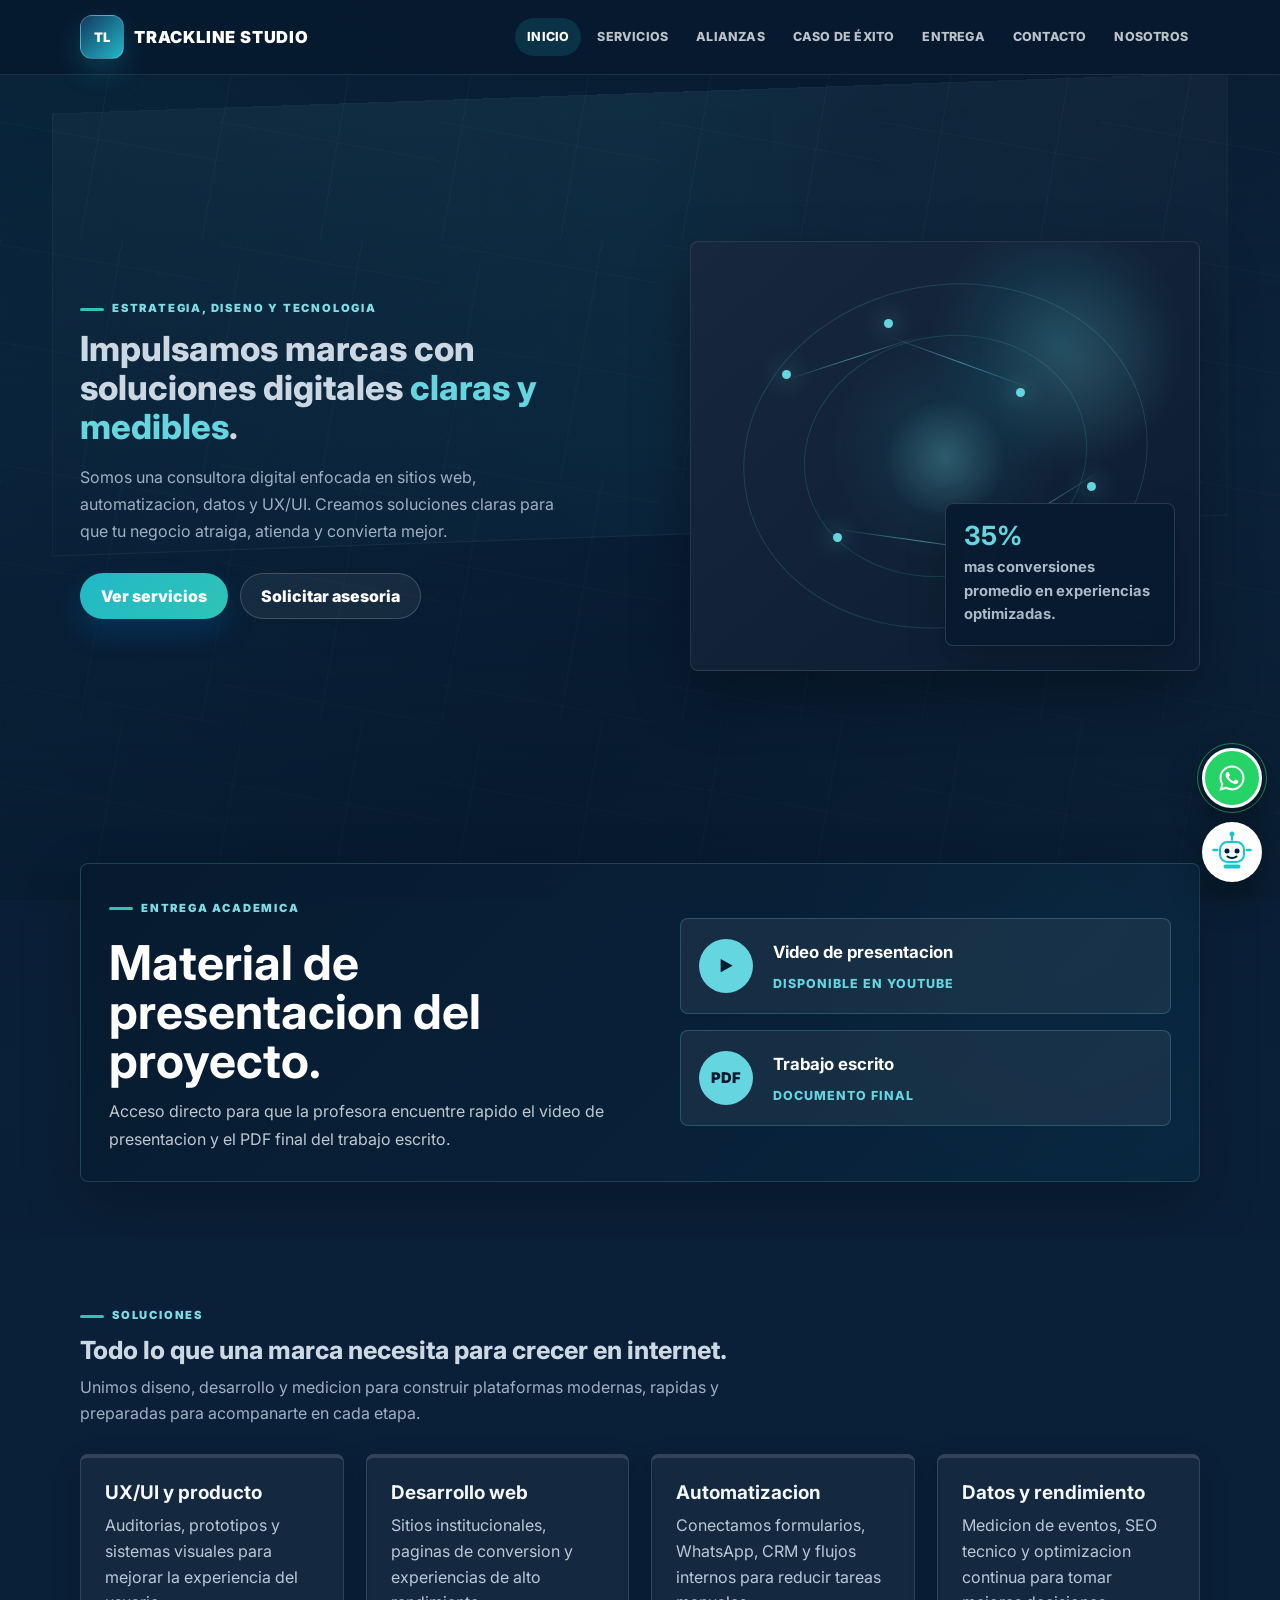
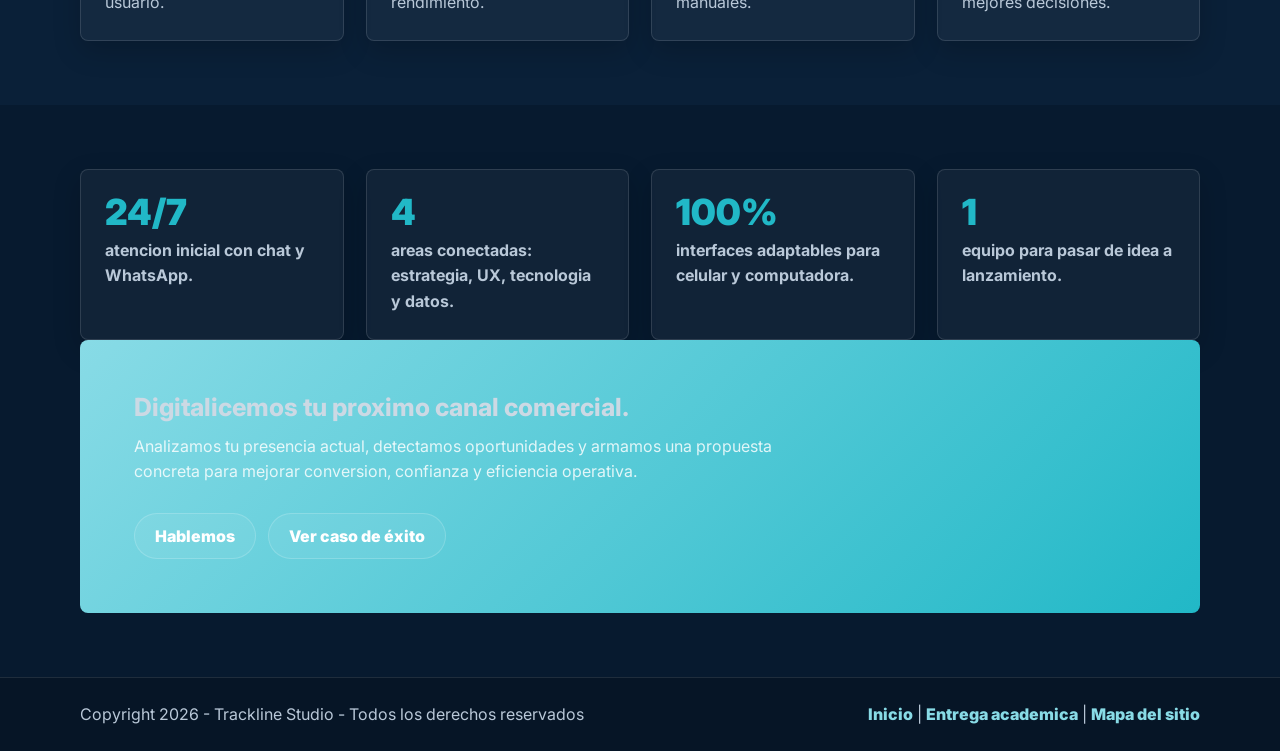
<file: index.html>
﻿<!DOCTYPE html>
<html lang="es">
<head>
    <!-- Metadatos, titulo y enlaces a hojas de estilo de la pagina. -->
    <meta charset="UTF-8">
    <meta name="viewport" content="width=device-width, initial-scale=1.0">
    <title>Trackline Studio | Consultora digital</title>
    <link rel="preconnect" href="https://fonts.googleapis.com">
    <link rel="preconnect" href="https://fonts.gstatic.com" crossorigin>
    <link href="https://fonts.googleapis.com/css2?family=Inter:wght@300;400;600;700;800;900&display=swap" rel="stylesheet">
    <link rel="stylesheet" href="estilos/estilos.css">
</head>
<body class="home-page">
    <a class="skip-link" href="#main-content">Saltar al contenido</a>
    <!-- Encabezado con marca y navegacion principal. -->
    <header class="site-header">
        <div class="site-header-inner">
            <a href="index.html" class="logo">TRACKLINE STUDIO</a>
            <button class="nav-toggle" aria-controls="site-nav" aria-expanded="false" aria-label="Abrir menu">
                <svg width="22" height="14" viewBox="0 0 22 14" fill="none" xmlns="http://www.w3.org/2000/svg" aria-hidden="true">
                    <rect width="22" height="2" rx="1" fill="currentColor"/>
                    <rect y="6" width="22" height="2" rx="1" fill="currentColor"/>
                    <rect y="12" width="22" height="2" rx="1" fill="currentColor"/>
                </svg>
            </button>
            <nav class="site-nav" id="site-nav" aria-label="Principal">
                <a href="index.html" class="active" aria-current="page">Inicio</a>
                <a href="servicios.html">Servicios</a>
                <a href="alianzas.html">Alianzas</a>
                <a href="casos_de_exito.html">Caso de &eacute;xito</a>
                <a href="entrega.html">Entrega</a>
                <a href="contacto.html">Contacto</a>
                <a href="sobre_nosotros.html">Nosotros</a>
            </nav>
        </div>
    </header>
    <!-- Contenido principal de la pagina. -->
    <main id="main-content">
        <section class="container hero">
            <div class="hero-copy">
                <span class="eyebrow">Estrategia, diseno y tecnologia</span>
                <h1>Impulsamos marcas con soluciones digitales <span>claras y medibles</span>.</h1>
                <p>
                    Somos una consultora digital enfocada en sitios web, automatizacion, datos y UX/UI.
                    Creamos soluciones claras para que tu negocio atraiga, atienda y convierta mejor.
                </p>
                <div class="hero-actions">
                    <a href="servicios.html" class="btn btn-primary">Ver servicios</a>
                    <a href="contacto.html" class="btn btn-secondary">Solicitar asesoria</a>
                </div>
            </div>
            <div class="hero-media kinetic-hero" aria-label="Visualizacion digital animada">
                <div class="point-cloud">
                    <span class="point point-a"></span>
                    <span class="point point-b"></span>
                    <span class="point point-c"></span>
                    <span class="point point-d"></span>
                    <span class="point point-e"></span>
                    <span class="point point-f"></span>
                    <span class="connection connection-one"></span>
                    <span class="connection connection-two"></span>
                    <span class="connection connection-three"></span>
                    <span class="connection connection-four"></span>
                    <span class="cloud-core"></span>
                </div>
                <div class="hero-metric">
                    <strong>35%</strong>
                    <span>mas conversiones promedio en experiencias optimizadas.</span>
                </div>
            </div>
        </section>

        <section class="container academic-delivery reveal-on-scroll" aria-labelledby="entrega-academica-title">
            <div class="delivery-copy">
                <span class="eyebrow">Entrega academica</span>
                <h2 id="entrega-academica-title">Material de presentacion del proyecto.</h2>
                <p>
                    Acceso directo para que la profesora encuentre rapido el video de presentacion
                    y el PDF final del trabajo escrito.
                </p>
            </div>
            <div class="delivery-actions" aria-label="Accesos de entrega academica">
                <a class="delivery-link" href="https://youtu.be/ppqMN_d9lMI" target="_blank" rel="noopener noreferrer">
                    <span class="delivery-icon" aria-hidden="true">&#9654;</span>
                    <strong>Video de presentacion</strong>
                    <small>Disponible en YouTube</small>
                </a>
                <a class="delivery-link" href="https://drive.google.com/file/d/1-CoZwSX85t8nR35eZh7dOH6I8PGLpR_M/view?usp=drive_link" target="_blank" rel="noopener noreferrer">
                    <span class="delivery-icon" aria-hidden="true">PDF</span>
                    <strong>Trabajo escrito</strong>
                    <small>Documento final</small>
                </a>
            </div>
        </section>

        <section class="section-band reveal-on-scroll">
            <div class="container">
                <div class="section-header">
                    <span class="eyebrow">Soluciones</span>
                    <h2>Todo lo que una marca necesita para crecer en internet.</h2>
                    <p>
                        Unimos diseno, desarrollo y medicion para construir plataformas modernas,
                        rapidas y preparadas para acompanarte en cada etapa.
                    </p>
                </div>
                <div class="service-grid">
                    <article class="service-card">
                        <h3>UX/UI y producto</h3>
                        <p>Auditorias, prototipos y sistemas visuales para mejorar la experiencia del usuario.</p>
                    </article>
                    <article class="service-card">
                        <h3>Desarrollo web</h3>
                        <p>Sitios institucionales, paginas de conversion y experiencias de alto rendimiento.</p>
                    </article>
                    <article class="service-card">
                        <h3>Automatizacion</h3>
                        <p>Conectamos formularios, WhatsApp, CRM y flujos internos para reducir tareas manuales.</p>
                    </article>
                    <article class="service-card">
                        <h3>Datos y rendimiento</h3>
                        <p>Medicion de eventos, SEO tecnico y optimizacion continua para tomar mejores decisiones.</p>
                    </article>
                </div>
            </div>
        </section>

        <section class="section-band alt reveal-on-scroll">
            <div class="container">
                <div class="stats-grid">
                    <article class="stat-card">
                        <strong>24/7</strong>
                        <span>atencion inicial con chat y WhatsApp.</span>
                    </article>
                    <article class="stat-card">
                        <strong>4</strong>
                        <span>areas conectadas: estrategia, UX, tecnologia y datos.</span>
                    </article>
                    <article class="stat-card">
                        <strong>100%</strong>
                        <span>interfaces adaptables para celular y computadora.</span>
                    </article>
                    <article class="stat-card">
                        <strong>1</strong>
                        <span>equipo para pasar de idea a lanzamiento.</span>
                    </article>
                </div>
                <div class="cta-band">
                    <h2>Digitalicemos tu proximo canal comercial.</h2>
                    <p>
                        Analizamos tu presencia actual, detectamos oportunidades y armamos una propuesta
                        concreta para mejorar conversion, confianza y eficiencia operativa.
                    </p>
                    <div class="hero-actions">
                        <a href="contacto.html" class="btn btn-secondary">Hablemos</a>
                        <a href="casos_de_exito.html" class="btn btn-secondary">Ver caso de &eacute;xito</a>
                    </div>
                </div>
            </div>
        </section>
    </main>
    <!-- Pie de pagina con creditos y enlaces secundarios. -->
    <footer class="site-footer">
        <div class="footer-inner">
            <p>Copyright 2026 - Trackline Studio - Todos los derechos reservados</p>
            <div class="footer-bottom">
                <a href="index.html">Inicio</a> |
                <a href="entrega.html">Entrega academica</a> |
                <a href="mapa_sitio.html">Mapa del sitio</a>
            </div>
        </div>
    </footer>

    <a class="whatsapp-float" href="https://wa.me/5491124576849?text=Hola%20Trackline%20Studio,%20quiero%20consultar" target="_blank" rel="noopener noreferrer" aria-label="Contactar por WhatsApp">
        <svg width="34" height="34" viewBox="0 0 32 32" aria-hidden="true" xmlns="http://www.w3.org/2000/svg">
            <path fill="#fff" d="M16.01 4.25c-6.47 0-11.73 5.23-11.73 11.67 0 2.07.55 4.09 1.59 5.86L4.19 28l6.38-1.67a11.78 11.78 0 0 0 5.44 1.33c6.47 0 11.73-5.24 11.73-11.68S22.48 4.25 16.01 4.25Zm0 21.43c-1.78 0-3.52-.48-5.03-1.38l-.36-.21-3.78.99 1.01-3.67-.24-.38a9.66 9.66 0 0 1-1.47-5.11c0-5.35 4.43-9.7 9.87-9.7 5.43 0 9.86 4.35 9.86 9.7 0 5.36-4.43 9.76-9.86 9.76Zm5.41-7.29c-.3-.15-1.76-.86-2.03-.96-.27-.1-.47-.15-.67.15-.2.3-.77.96-.95 1.16-.17.2-.35.22-.64.07-.3-.15-1.25-.46-2.39-1.47-.88-.78-1.48-1.75-1.65-2.05-.17-.3-.02-.46.13-.61.13-.13.3-.35.45-.52.15-.17.2-.3.3-.5.1-.2.05-.37-.02-.52-.08-.15-.67-1.61-.92-2.21-.24-.58-.49-.5-.67-.51h-.57c-.2 0-.52.07-.79.37-.27.3-1.04 1.01-1.04 2.47 0 1.46 1.06 2.87 1.21 3.07.15.2 2.1 3.18 5.08 4.46.71.31 1.26.49 1.69.63.71.23 1.36.2 1.87.12.57-.08 1.76-.72 2.01-1.41.25-.68.25-1.27.17-1.41-.07-.13-.27-.2-.57-.35Z"/>
        </svg>
    </a>

    <button class="chat-launch" type="button" aria-label="Abrir chat">
        <img src="img/robot-assistant.svg" alt="">
    </button>
    <div class="chat-widget" aria-hidden="true">
    <!-- Encabezado con marca y navegacion principal. -->
    <header class="chat-header">
            <img src="img/robot-assistant.svg" alt="">
            <strong>Asistente Trackline</strong>
            <button class="chat-close" type="button" aria-label="Cerrar chat">x</button>
        </header>
        <div class="chat-body">
            <div class="messages"></div>
            <div class="chat-quick">
                <button class="quick" type="button" data-msg="Quiero mas info sobre servicios">Servicios</button>
                <button class="quick" type="button" data-msg="Necesito presupuesto">Presupuesto</button>
                <button class="quick" type="button" data-msg="Contactarme por WhatsApp">WhatsApp</button>
            </div>
        </div>
    <!-- Pie de pagina con creditos y enlaces secundarios. -->
    <footer class="chat-footer">
            <input class="chat-input" placeholder="Escribi tu mensaje..." aria-label="Escribir mensaje">
            <button class="chat-send" type="button" aria-label="Enviar">Enviar</button>
        </footer>
    </div>
    <!-- Scripts que activan la interaccion de la pagina. -->
    <script>
        // Script inline de la home: controla navegacion responsive, animaciones y chat flotante.
        (function(){
            // Elementos de navegacion y cabecera.
            const btn = document.querySelector('.nav-toggle');
            const nav = document.querySelector('.site-nav');
            const header = document.querySelector('.site-header');
            let lastScroll = window.scrollY;

            if (btn && nav) {
                btn.addEventListener('click', function(){
                    const isOpen = nav.classList.toggle('open');
                    btn.setAttribute('aria-expanded', isOpen ? 'true' : 'false');
                });
                document.addEventListener('click', function(e){
                    if (!e.target.closest('.site-header')) {
                        nav.classList.remove('open');
                        btn.setAttribute('aria-expanded', 'false');
                    }
                });
            }

            if (header) {
                window.addEventListener('scroll', function(){
                    const current = window.scrollY;
                    header.classList.toggle('header-compact', current > 24);
                    lastScroll = current;
                }, { passive: true });
            }

            // Configuracion de animaciones al aparecer en pantalla.
            const revealItems = document.querySelectorAll('.reveal-on-scroll, .service-card, .stat-card, .cta-band');
            revealItems.forEach(function(item, index){
                if (!item.dataset.reveal) {
                    item.dataset.reveal = ['up', 'left', 'right'][index % 3];
                }
            });
            if ('IntersectionObserver' in window) {
                const observer = new IntersectionObserver(function(entries){
                    entries.forEach(function(entry){
                        if (entry.isIntersecting) {
                            entry.target.classList.add('is-visible');
                            observer.unobserve(entry.target);
                        }
                    });
                }, { threshold: 0.16 });
                revealItems.forEach(function(item){ observer.observe(item); });
            } else {
                revealItems.forEach(function(item){ item.classList.add('is-visible'); });
            }

            // Elementos del chat flotante y respuestas rapidas.
            const launch = document.querySelector('.chat-launch');
            const widget = document.querySelector('.chat-widget');
            const closeBtn = document.querySelector('.chat-close');
            const sendBtn = document.querySelector('.chat-send');
            const input = document.querySelector('.chat-input');
            const messages = document.querySelector('.messages');
            const quicks = document.querySelectorAll('.chat-quick .quick');

            // Agrega un mensaje al historial visible del chat.
            function addMessage(text, who) {
                const el = document.createElement('div');
                el.className = 'msg ' + (who || 'bot');
                el.textContent = text;
                messages.appendChild(el);
                messages.scrollTop = messages.scrollHeight;
            }

            // Genera una respuesta automatica segun palabras clave del usuario.
            function botReply(userText) {
                const text = userText.toLowerCase();
                if (text.includes('whatsapp')) {
                    addMessage('Perfecto. Te abrimos WhatsApp para que sigas la consulta con un asesor.');
                    setTimeout(function(){ window.open(document.querySelector('.whatsapp-float').href, '_blank'); }, 500);
                    return;
                }
                if (text.includes('servicio')) {
                    addMessage('Trabajamos UX/UI, desarrollo web, automatizacion y datos. Podemos recomendarte un plan segun tu objetivo.');
                    return;
                }
                if (text.includes('presupuesto') || text.includes('precio')) {
                    addMessage('Para presupuestar necesitamos entender alcance, tiempos y objetivos. Dejanos tu contacto y avanzamos.');
                    return;
                }
                addMessage('Gracias por escribirnos. Un asesor puede ayudarte con una propuesta a medida.');
            }

            if (launch && widget) {
                launch.addEventListener('click', function(){
                    widget.classList.add('open');
                    widget.setAttribute('aria-hidden', 'false');
                    launch.style.display = 'none';
                    if (!messages.children.length) addMessage('Hola, soy el asistente rapido. En que te ayudo?');
                });
                closeBtn.addEventListener('click', function(){
                    widget.classList.remove('open');
                    widget.setAttribute('aria-hidden', 'true');
                    launch.style.display = 'flex';
                });
                sendBtn.addEventListener('click', function(){
                    const value = input.value.trim();
                    if (!value) return;
                    addMessage(value, 'user');
                    input.value = '';
                    setTimeout(function(){ botReply(value); }, 450);
                });
                input.addEventListener('keydown', function(e){
                    if (e.key === 'Enter') sendBtn.click();
                });
                quicks.forEach(function(item){
                    item.addEventListener('click', function(){
                        const value = item.dataset.msg;
                        addMessage(value, 'user');
                        setTimeout(function(){ botReply(value); }, 350);
                    });
                });
            }
        })();
    </script>
</body>
</html>
</file>
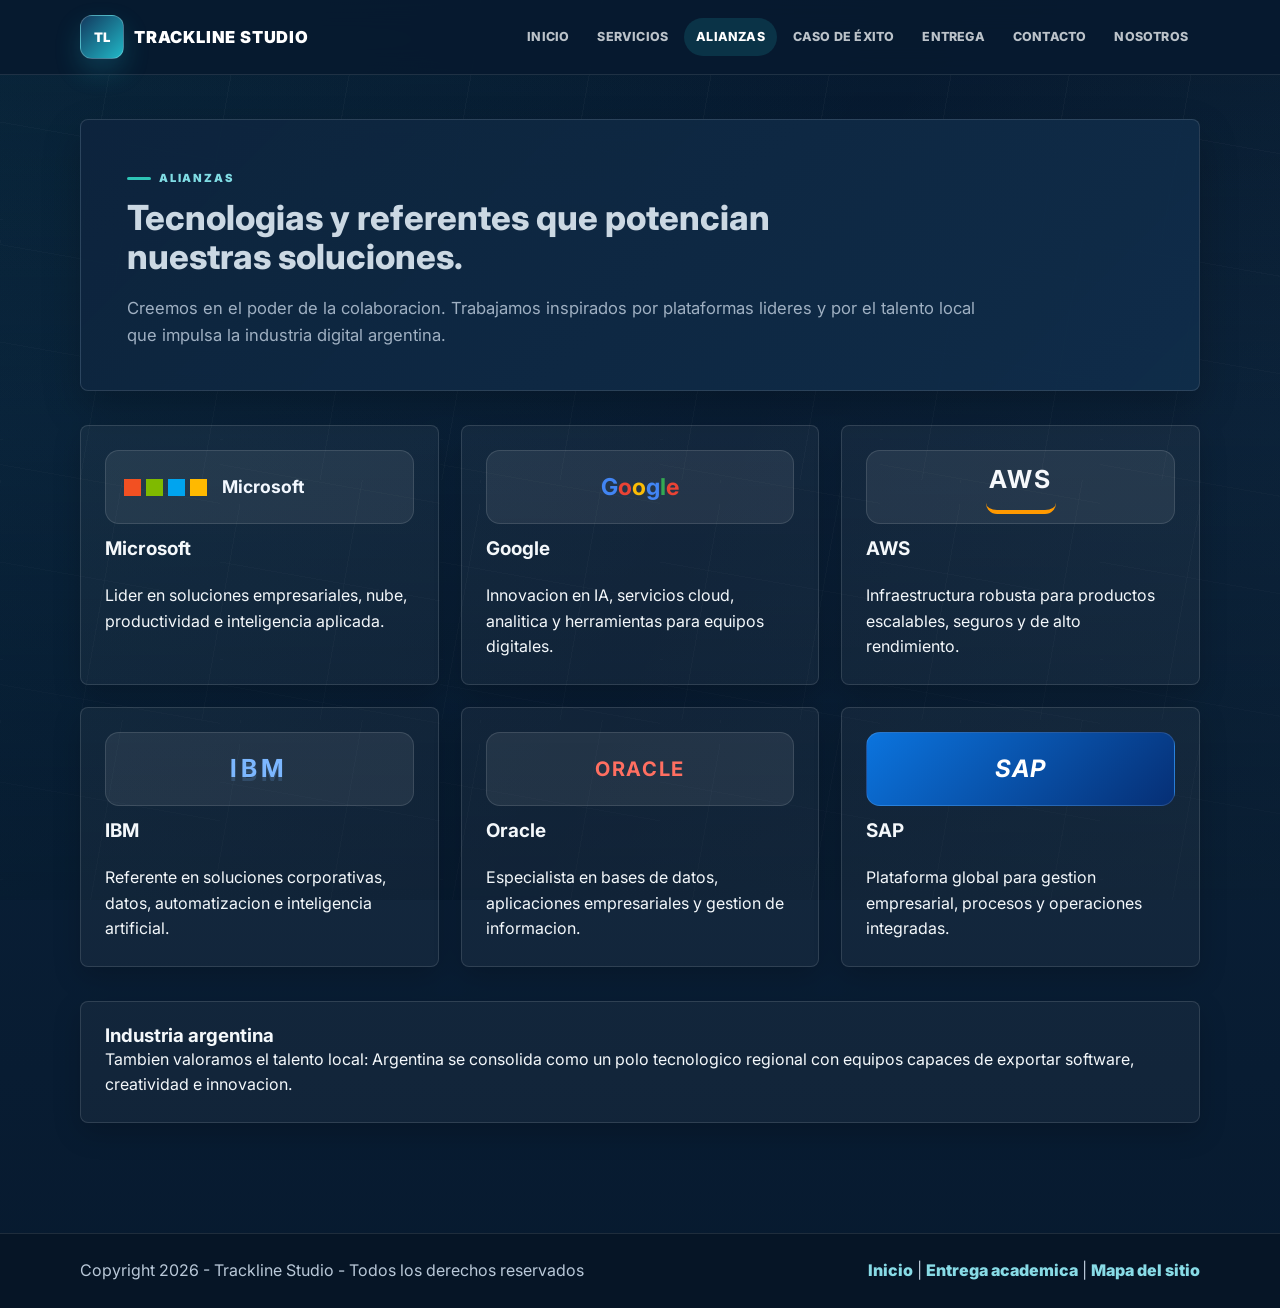
<file: alianzas.html>
﻿<!DOCTYPE html>
<html lang="es">
<head>
    <!-- Metadatos, titulo y enlaces a hojas de estilo de la pagina. -->
    <meta charset="UTF-8">
    <meta name="viewport" content="width=device-width, initial-scale=1.0">
    <title>Alianzas | Trackline Studio</title>
    <link rel="preconnect" href="https://fonts.googleapis.com">
    <link rel="preconnect" href="https://fonts.gstatic.com" crossorigin>
    <link href="https://fonts.googleapis.com/css2?family=Inter:wght@300;400;600;700;800;900&display=swap" rel="stylesheet">
    <link rel="stylesheet" href="estilos/estilos.css">
</head>
<body>
    <!-- Encabezado con marca y navegacion principal. -->
    <header class="site-header">
        <div class="site-header-inner">
            <a href="index.html" class="logo">TRACKLINE STUDIO</a>
            <button class="nav-toggle" aria-controls="site-nav" aria-expanded="false" aria-label="Abrir menu">
                <svg width="22" height="14" viewBox="0 0 22 14" fill="none" xmlns="http://www.w3.org/2000/svg" aria-hidden="true">
                    <rect width="22" height="2" rx="1" fill="currentColor"/>
                    <rect y="6" width="22" height="2" rx="1" fill="currentColor"/>
                    <rect y="12" width="22" height="2" rx="1" fill="currentColor"/>
                </svg>
            </button>
            <nav class="site-nav" id="site-nav" aria-label="Principal">
                <a href="index.html">Inicio</a>
                <a href="servicios.html">Servicios</a>
                <a href="alianzas.html" class="active" aria-current="page">Alianzas</a>
                <a href="casos_de_exito.html">Caso de &eacute;xito</a>
                <a href="entrega.html">Entrega</a>
                <a href="contacto.html">Contacto</a>
                <a href="sobre_nosotros.html">Nosotros</a>
            </nav>
        </div>
    </header>
    <!-- Contenido principal de la pagina. -->
    <main class="page-shell">
        <div class="container">
            <section class="page-hero">
                <span class="eyebrow">Alianzas</span>
                <h1>Tecnologias y referentes que potencian nuestras soluciones.</h1>
                <p>
                    Creemos en el poder de la colaboracion. Trabajamos inspirados por plataformas
                    lideres y por el talento local que impulsa la industria digital argentina.
                </p>
            </section>

            <section class="section-block">
                <div class="alliance-grid">
                    <article class="content-card alliance-card">
                        <div class="alliance-logo microsoft-logo" aria-label="Microsoft">
                            <span></span><span></span><span></span><span></span>
                            <strong>Microsoft</strong>
                        </div>
                        <h3>Microsoft</h3>
                        <p>Lider en soluciones empresariales, nube, productividad e inteligencia aplicada.</p>
                    </article>
                    <article class="content-card alliance-card">
                        <div class="alliance-logo google-logo" aria-label="Google">
                            <strong><span>G</span><span>o</span><span>o</span><span>g</span><span>l</span><span>e</span></strong>
                        </div>
                        <h3>Google</h3>
                        <p>Innovacion en IA, servicios cloud, analitica y herramientas para equipos digitales.</p>
                    </article>
                    <article class="content-card alliance-card">
                        <div class="alliance-logo aws-logo" aria-label="AWS">
                            <strong>AWS</strong>
                            <em></em>
                        </div>
                        <h3>AWS</h3>
                        <p>Infraestructura robusta para productos escalables, seguros y de alto rendimiento.</p>
                    </article>
                    <article class="content-card alliance-card">
                        <div class="alliance-logo ibm-logo" aria-label="IBM">
                            <strong>IBM</strong>
                        </div>
                        <h3>IBM</h3>
                        <p>Referente en soluciones corporativas, datos, automatizacion e inteligencia artificial.</p>
                    </article>
                    <article class="content-card alliance-card">
                        <div class="alliance-logo oracle-logo" aria-label="Oracle">
                            <strong>ORACLE</strong>
                        </div>
                        <h3>Oracle</h3>
                        <p>Especialista en bases de datos, aplicaciones empresariales y gestion de informacion.</p>
                    </article>
                    <article class="content-card alliance-card">
                        <div class="alliance-logo sap-logo" aria-label="SAP">
                            <strong>SAP</strong>
                        </div>
                        <h3>SAP</h3>
                        <p>Plataforma global para gestion empresarial, procesos y operaciones integradas.</p>
                    </article>
                </div>
            </section>

            <section class="section-block">
                <article class="highlight-box">
                    <h3>Industria argentina</h3>
                    <p>
                        Tambien valoramos el talento local: Argentina se consolida como un polo tecnologico
                        regional con equipos capaces de exportar software, creatividad e innovacion.
                    </p>
                </article>
            </section>
        </div>
    </main>
    <!-- Pie de pagina con creditos y enlaces secundarios. -->
    <footer class="site-footer">
        <div class="footer-inner">
            <p>Copyright 2026 - Trackline Studio - Todos los derechos reservados</p>
            <div class="footer-bottom"><a href="index.html">Inicio</a> | <a href="entrega.html">Entrega academica</a> | <a href="mapa_sitio.html">Mapa del sitio</a></div>
        </div>
    </footer>
    <!-- Scripts que activan la interaccion de la pagina. -->
    <script src="js/app.js"></script>
</body>
</html>
</file>
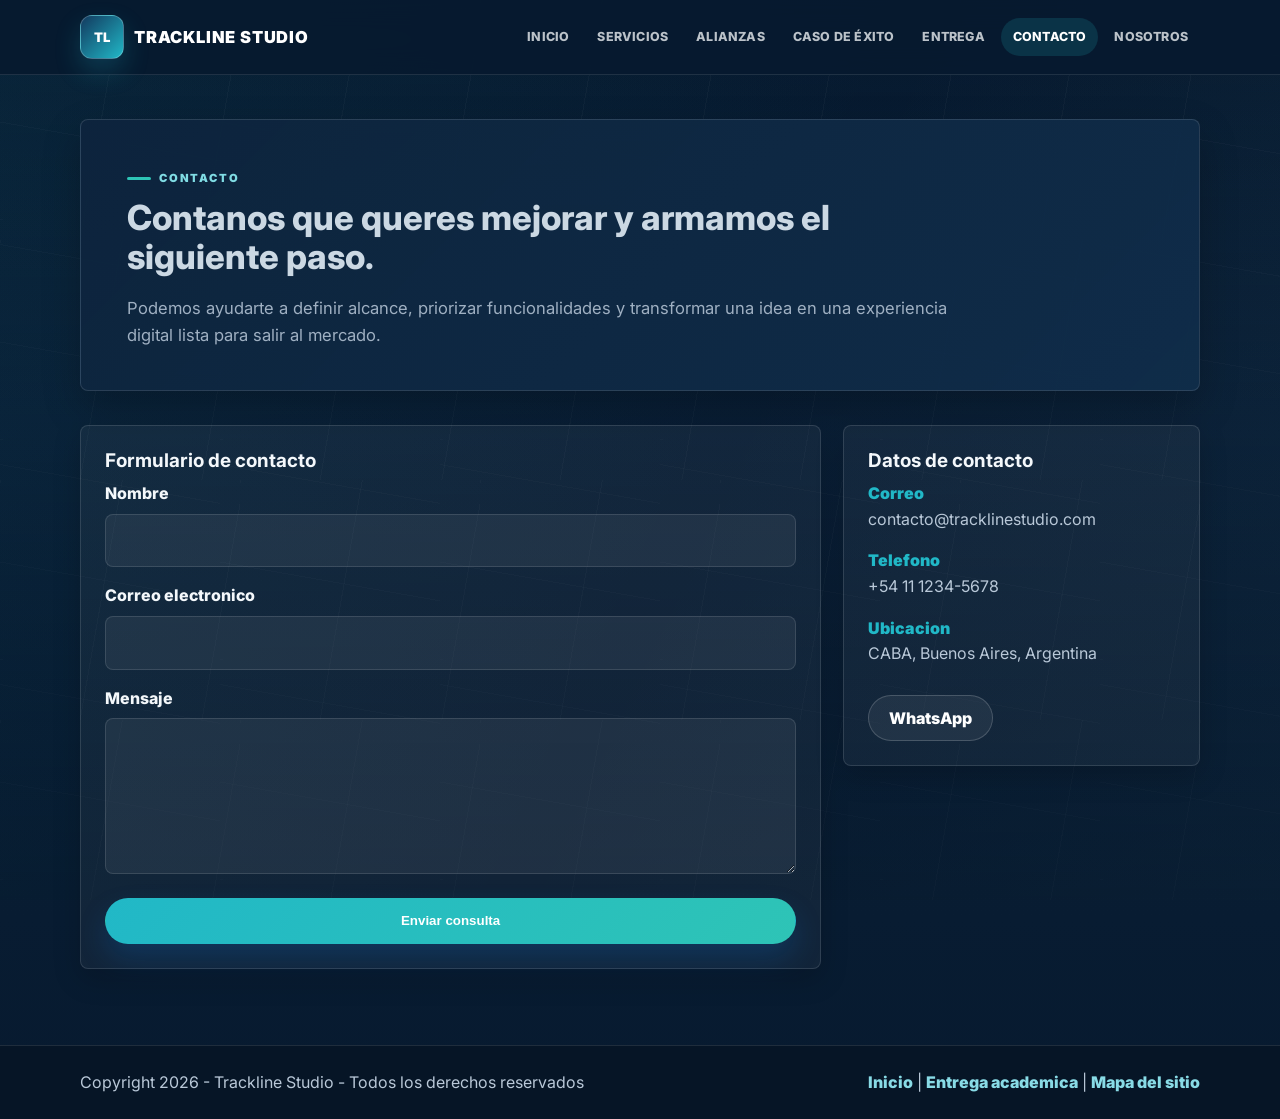
<file: contacto.html>
﻿<!DOCTYPE html>
<html lang="es">
<head>
    <!-- Metadatos, titulo y enlaces a hojas de estilo de la pagina. -->
    <meta charset="UTF-8">
    <meta name="viewport" content="width=device-width, initial-scale=1.0">
    <title>Contacto | Trackline Studio</title>
    <link rel="preconnect" href="https://fonts.googleapis.com">
    <link rel="preconnect" href="https://fonts.gstatic.com" crossorigin>
    <link href="https://fonts.googleapis.com/css2?family=Inter:wght@300;400;600;700;800;900&display=swap" rel="stylesheet">
    <link rel="stylesheet" href="estilos/estilos.css">
</head>
<body>
    <!-- Encabezado con marca y navegacion principal. -->
    <header class="site-header">
        <div class="site-header-inner">
            <a href="index.html" class="logo">TRACKLINE STUDIO</a>
            <button class="nav-toggle" aria-controls="site-nav" aria-expanded="false" aria-label="Abrir menu">
                <svg width="22" height="14" viewBox="0 0 22 14" fill="none" xmlns="http://www.w3.org/2000/svg" aria-hidden="true">
                    <rect width="22" height="2" rx="1" fill="currentColor"/>
                    <rect y="6" width="22" height="2" rx="1" fill="currentColor"/>
                    <rect y="12" width="22" height="2" rx="1" fill="currentColor"/>
                </svg>
            </button>
            <nav class="site-nav" id="site-nav" aria-label="Principal">
                <a href="index.html">Inicio</a>
                <a href="servicios.html">Servicios</a>
                <a href="alianzas.html">Alianzas</a>
                <a href="casos_de_exito.html">Caso de &eacute;xito</a>
                <a href="entrega.html">Entrega</a>
                <a href="contacto.html" class="active" aria-current="page">Contacto</a>
                <a href="sobre_nosotros.html">Nosotros</a>
            </nav>
        </div>
    </header>
    <!-- Contenido principal de la pagina. -->
    <main class="page-shell">
        <div class="container">
            <section class="page-hero">
                <span class="eyebrow">Contacto</span>
                <h1>Contanos que queres mejorar y armamos el siguiente paso.</h1>
                <p>
                    Podemos ayudarte a definir alcance, priorizar funcionalidades y transformar una idea
                    en una experiencia digital lista para salir al mercado.
                </p>
            </section>

            <section class="contact-layout">
                <article class="contact-card">
                    <h2>Formulario de contacto</h2>
                    <form action="#" method="post" class="contact-form">
                        <div>
                            <label for="nombre">Nombre</label>
                            <input type="text" id="nombre" name="nombre" autocomplete="name" required>
                        </div>

                        <div>
                            <label for="email">Correo electronico</label>
                            <input type="email" id="email" name="email" autocomplete="email" required>
                        </div>

                        <div>
                            <label for="mensaje">Mensaje</label>
                            <textarea id="mensaje" name="mensaje" rows="5" required></textarea>
                        </div>

                        <button type="submit" class="btn btn-primary">Enviar consulta</button>
                    </form>
                </article>

                <aside class="contact-card">
                    <h2>Datos de contacto</h2>
                    <dl class="contact-meta">
                        <dt>Correo</dt>
                        <dd>contacto@tracklinestudio.com</dd>

                        <dt>Telefono</dt>
                        <dd>+54 11 1234-5678</dd>

                        <dt>Ubicacion</dt>
                        <dd>CABA, Buenos Aires, Argentina</dd>
                    </dl>
                    <div class="hero-actions">
                        <a class="btn btn-secondary" href="https://wa.me/5491124576849?text=Hola%20Trackline%20Studio,%20quiero%20consultar" target="_blank" rel="noopener noreferrer">WhatsApp</a>
                    </div>
                </aside>
            </section>
        </div>
    </main>
    <!-- Pie de pagina con creditos y enlaces secundarios. -->
    <footer class="site-footer">
        <div class="footer-inner">
            <p>Copyright 2026 - Trackline Studio - Todos los derechos reservados</p>
            <div class="footer-bottom"><a href="index.html">Inicio</a> | <a href="entrega.html">Entrega academica</a> | <a href="mapa_sitio.html">Mapa del sitio</a></div>
        </div>
    </footer>
    <!-- Scripts que activan la interaccion de la pagina. -->
    <script src="js/app.js"></script>
</body>
</html>
</file>
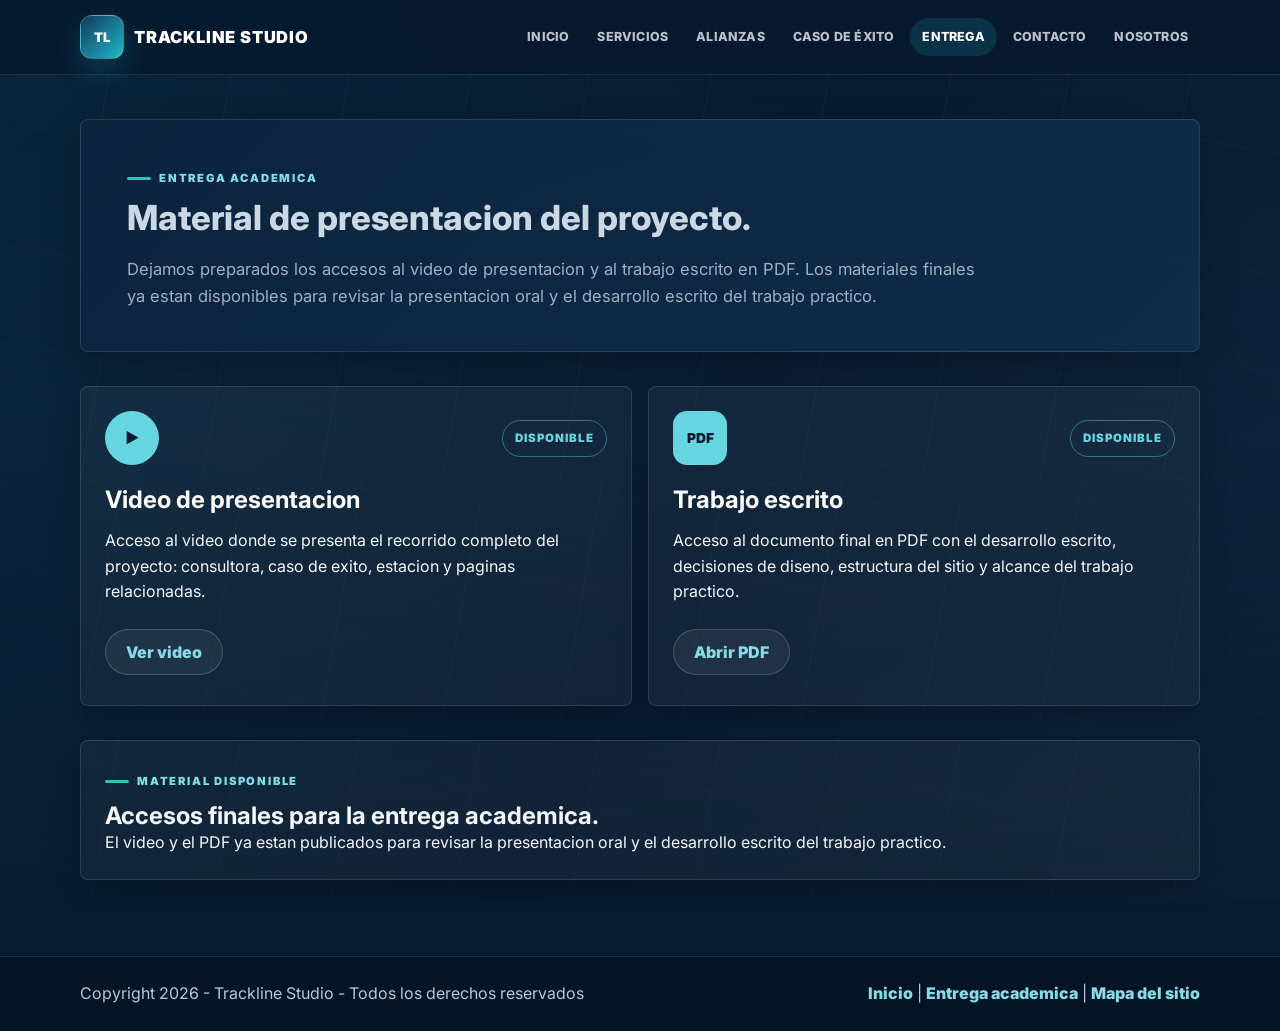
<file: entrega.html>
<!DOCTYPE html>
<html lang="es">
<head>
    <!-- Metadatos, titulo y enlaces a hojas de estilo de la pagina. -->
    <meta charset="UTF-8">
    <meta name="viewport" content="width=device-width, initial-scale=1.0">
    <title>Entrega academica | Trackline Studio</title>
    <link rel="preconnect" href="https://fonts.googleapis.com">
    <link rel="preconnect" href="https://fonts.gstatic.com" crossorigin>
    <link href="https://fonts.googleapis.com/css2?family=Inter:wght@300;400;600;700;800;900&display=swap" rel="stylesheet">
    <link rel="stylesheet" href="estilos/estilos.css">
</head>
<body>
    <!-- Encabezado con marca y navegacion principal. -->
    <header class="site-header">
        <div class="site-header-inner">
            <a href="index.html" class="logo">TRACKLINE STUDIO</a>
            <button class="nav-toggle" aria-controls="site-nav" aria-expanded="false" aria-label="Abrir menu">
                <svg width="22" height="14" viewBox="0 0 22 14" fill="none" xmlns="http://www.w3.org/2000/svg" aria-hidden="true">
                    <rect width="22" height="2" rx="1" fill="currentColor"/>
                    <rect y="6" width="22" height="2" rx="1" fill="currentColor"/>
                    <rect y="12" width="22" height="2" rx="1" fill="currentColor"/>
                </svg>
            </button>
            <nav class="site-nav" id="site-nav" aria-label="Principal">
                <a href="index.html">Inicio</a>
                <a href="servicios.html">Servicios</a>
                <a href="alianzas.html">Alianzas</a>
                <a href="casos_de_exito.html">Caso de &eacute;xito</a>
                <a href="entrega.html" class="active" aria-current="page">Entrega</a>
                <a href="contacto.html">Contacto</a>
                <a href="sobre_nosotros.html">Nosotros</a>
            </nav>
        </div>
    </header>

    <!-- Contenido principal de la pagina. -->
    <main class="page-shell">
        <div class="container">
            <section class="page-hero">
                <span class="eyebrow">Entrega academica</span>
                <h1>Material de presentacion del proyecto.</h1>
                <p>
                    Dejamos preparados los accesos al video de presentacion y al trabajo escrito en PDF.
                    Los materiales finales ya estan disponibles para revisar la presentacion oral
                    y el desarrollo escrito del trabajo practico.
                </p>
            </section>

            <section class="section-block delivery-detail-grid" aria-label="Materiales de entrega">
                <article class="content-card delivery-detail-card" id="video-presentacion">
                    <div class="delivery-card-head">
                        <span class="delivery-icon" aria-hidden="true">&#9654;</span>
                        <span class="status-pill">Disponible</span>
                    </div>
                    <h2>Video de presentacion</h2>
                    <p>
                        Acceso al video donde se presenta el recorrido completo del proyecto:
                        consultora, caso de exito, estacion y paginas relacionadas.
                    </p>
                    <a class="btn btn-secondary" href="https://youtu.be/ppqMN_d9lMI" target="_blank" rel="noopener noreferrer">Ver video</a>
                </article>

                <article class="content-card delivery-detail-card" id="trabajo-pdf">
                    <div class="delivery-card-head">
                        <span class="delivery-icon pdf-icon" aria-hidden="true">PDF</span>
                        <span class="status-pill">Disponible</span>
                    </div>
                    <h2>Trabajo escrito</h2>
                    <p>
                        Acceso al documento final en PDF con el desarrollo escrito,
                        decisiones de diseno, estructura del sitio y alcance del trabajo practico.
                    </p>
                    <a class="btn btn-secondary" href="https://drive.google.com/file/d/1-CoZwSX85t8nR35eZh7dOH6I8PGLpR_M/view?usp=drive_link" target="_blank" rel="noopener noreferrer">Abrir PDF</a>
                </article>
            </section>

            <section class="highlight-box delivery-note">
                <span class="eyebrow">Material disponible</span>
                <h2>Accesos finales para la entrega academica.</h2>
                <p>
                    El video y el PDF ya estan publicados para revisar la presentacion oral y el
                    desarrollo escrito del trabajo practico.
                </p>
            </section>
        </div>
    </main>

    <!-- Pie de pagina con creditos y enlaces secundarios. -->
    <footer class="site-footer">
        <div class="footer-inner">
            <p>Copyright 2026 - Trackline Studio - Todos los derechos reservados</p>
            <div class="footer-bottom"><a href="index.html">Inicio</a> | <a href="entrega.html">Entrega academica</a> | <a href="mapa_sitio.html">Mapa del sitio</a></div>
        </div>
    </footer>
    <!-- Scripts que activan la interaccion de la pagina. -->
    <script src="js/app.js"></script>
</body>
</html>
</file>
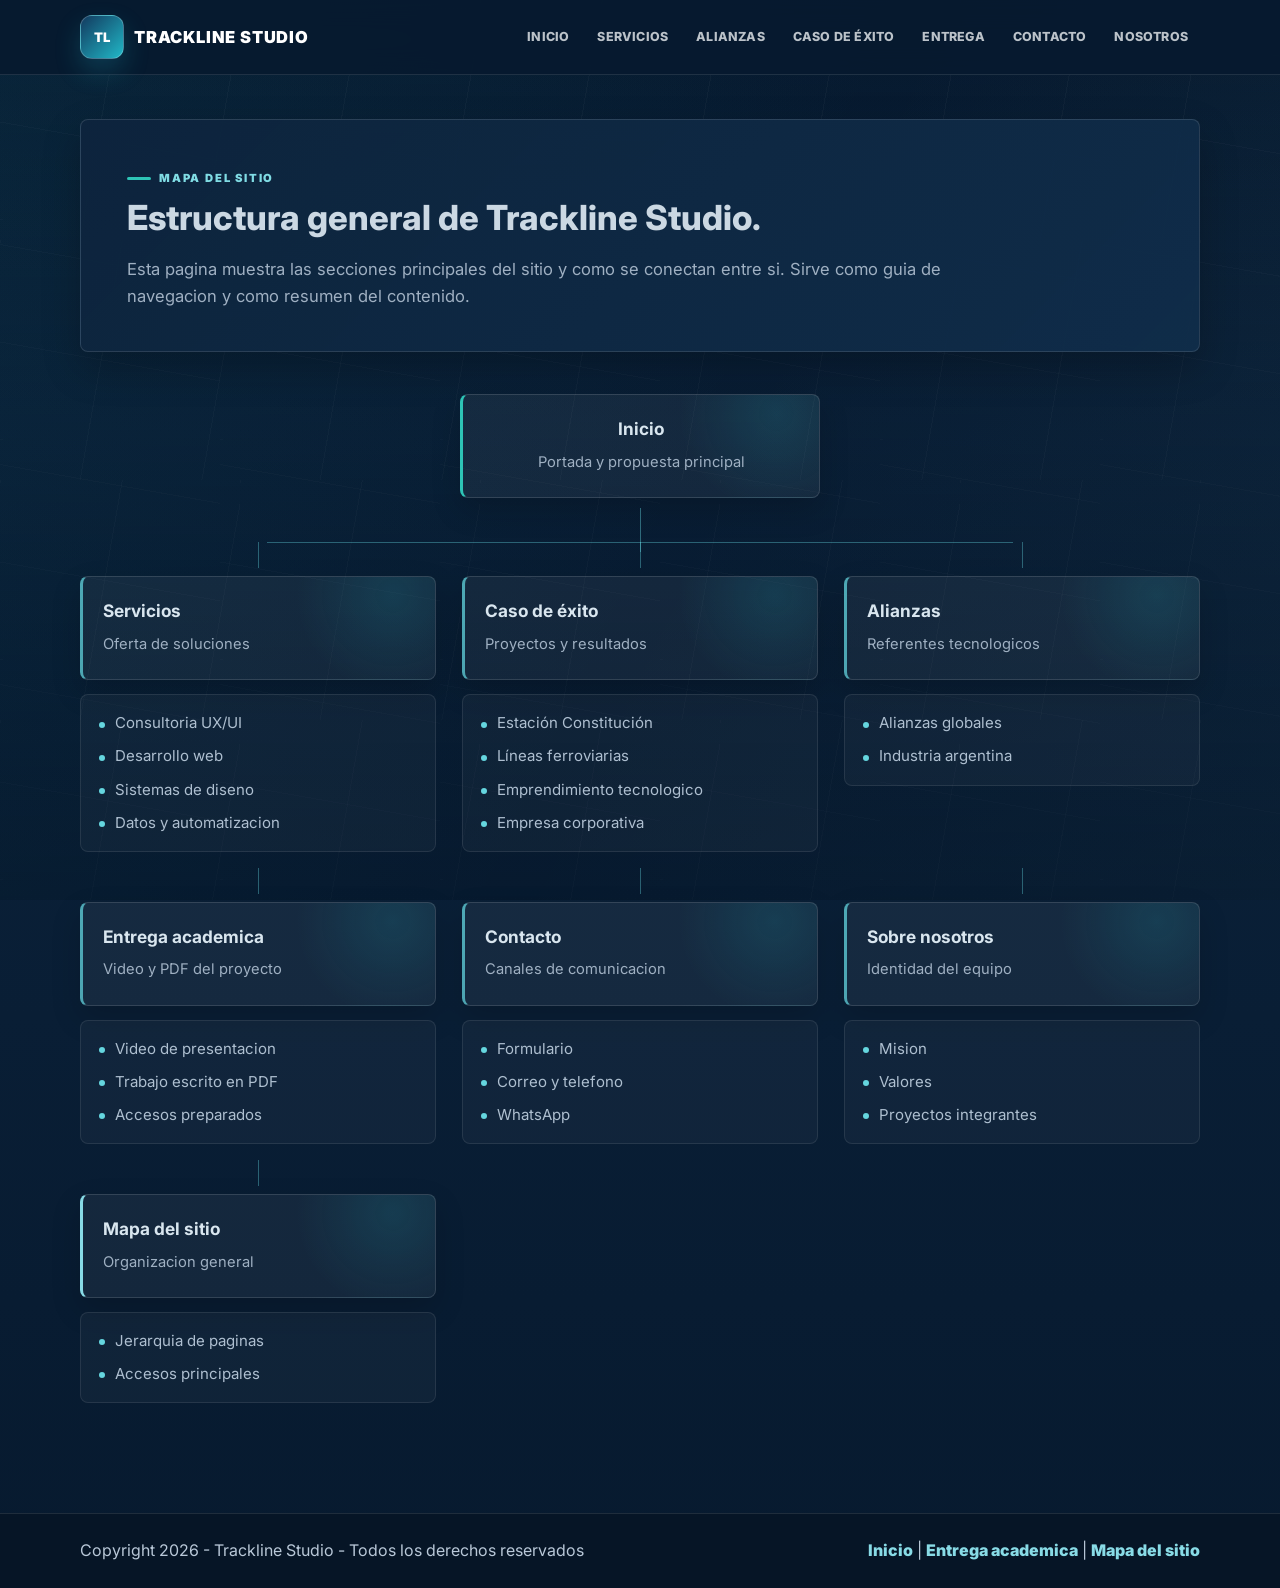
<file: mapa_sitio.html>
﻿<!DOCTYPE html>
<html lang="es">
<head>
    <!-- Metadatos, titulo y enlaces a hojas de estilo de la pagina. -->
    <meta charset="UTF-8">
    <meta name="viewport" content="width=device-width, initial-scale=1.0">
    <title>Mapa del Sitio | Trackline Studio</title>
    <link rel="preconnect" href="https://fonts.googleapis.com">
    <link rel="preconnect" href="https://fonts.gstatic.com" crossorigin>
    <link href="https://fonts.googleapis.com/css2?family=Inter:wght@300;400;600;700;800;900&display=swap" rel="stylesheet">
    <link rel="stylesheet" href="estilos/estilos.css">
</head>
<body>
    <!-- Encabezado con marca y navegacion principal. -->
    <header class="site-header">
        <div class="site-header-inner">
            <a href="index.html" class="logo">TRACKLINE STUDIO</a>
            <button class="nav-toggle" aria-controls="site-nav" aria-expanded="false" aria-label="Abrir menu">
                <svg width="22" height="14" viewBox="0 0 22 14" fill="none" xmlns="http://www.w3.org/2000/svg" aria-hidden="true">
                    <rect width="22" height="2" rx="1" fill="currentColor"/>
                    <rect y="6" width="22" height="2" rx="1" fill="currentColor"/>
                    <rect y="12" width="22" height="2" rx="1" fill="currentColor"/>
                </svg>
            </button>
            <nav class="site-nav" id="site-nav" aria-label="Principal">
                <a href="index.html">Inicio</a>
                <a href="servicios.html">Servicios</a>
                <a href="alianzas.html">Alianzas</a>
                <a href="casos_de_exito.html">Caso de &eacute;xito</a>
                <a href="entrega.html">Entrega</a>
                <a href="contacto.html">Contacto</a>
                <a href="sobre_nosotros.html">Nosotros</a>
            </nav>
        </div>
    </header>
    <!-- Contenido principal de la pagina. -->
    <main class="page-shell">
        <div class="container">
            <section class="page-hero">
                <span class="eyebrow">Mapa del sitio</span>
                <h1>Estructura general de Trackline Studio.</h1>
                <p>
                    Esta pagina muestra las secciones principales del sitio y como se conectan entre si.
                    Sirve como guia de navegacion y como resumen del contenido.
                </p>
            </section>

            <section class="section-block reveal-on-scroll">
                <div class="sitemap-tree" aria-label="Organigrama del sitio">
                    <div class="sitemap-root">
                        <a class="sitemap-node root-node" href="index.html">
                            <strong>Inicio</strong>
                            <span>Portada y propuesta principal</span>
                        </a>
                    </div>

                    <div class="sitemap-branches">
                        <article class="sitemap-branch">
                            <a class="sitemap-node" href="servicios.html">
                                <strong>Servicios</strong>
                                <span>Oferta de soluciones</span>
                            </a>
                            <ul>
                                <li>Consultoria UX/UI</li>
                                <li>Desarrollo web</li>
                                <li>Sistemas de diseno</li>
                                <li>Datos y automatizacion</li>
                            </ul>
                        </article>

                        <article class="sitemap-branch">
                            <a class="sitemap-node" href="casos_de_exito.html">
                                <strong>Caso de &eacute;xito</strong>
                                <span>Proyectos y resultados</span>
                            </a>
                            <ul>
                                <li>Estaci&oacute;n Constituci&oacute;n</li>
                                <li>L&iacute;neas ferroviarias</li>
                                <li>Emprendimiento tecnologico</li>
                                <li>Empresa corporativa</li>
                            </ul>
                        </article>

                        <article class="sitemap-branch">
                            <a class="sitemap-node" href="alianzas.html">
                                <strong>Alianzas</strong>
                                <span>Referentes tecnologicos</span>
                            </a>
                            <ul>
                                <li>Alianzas globales</li>
                                <li>Industria argentina</li>
                            </ul>
                        </article>

                        <article class="sitemap-branch">
                            <a class="sitemap-node" href="entrega.html">
                                <strong>Entrega academica</strong>
                                <span>Video y PDF del proyecto</span>
                            </a>
                            <ul>
                                <li>Video de presentacion</li>
                                <li>Trabajo escrito en PDF</li>
                                <li>Accesos preparados</li>
                            </ul>
                        </article>

                        <article class="sitemap-branch">
                            <a class="sitemap-node" href="contacto.html">
                                <strong>Contacto</strong>
                                <span>Canales de comunicacion</span>
                            </a>
                            <ul>
                                <li>Formulario</li>
                                <li>Correo y telefono</li>
                                <li>WhatsApp</li>
                            </ul>
                        </article>

                        <article class="sitemap-branch">
                            <a class="sitemap-node" href="sobre_nosotros.html">
                                <strong>Sobre nosotros</strong>
                                <span>Identidad del equipo</span>
                            </a>
                            <ul>
                                <li>Mision</li>
                                <li>Valores</li>
                                <li>Proyectos integrantes</li>
                            </ul>
                        </article>

                        <article class="sitemap-branch">
                            <a class="sitemap-node active-map-node" href="mapa_sitio.html">
                                <strong>Mapa del sitio</strong>
                                <span>Organizacion general</span>
                            </a>
                            <ul>
                                <li>Jerarquia de paginas</li>
                                <li>Accesos principales</li>
                            </ul>
                        </article>
                    </div>
                </div>
            </section>
        </div>
    </main>
    <!-- Pie de pagina con creditos y enlaces secundarios. -->
    <footer class="site-footer">
        <div class="footer-inner">
            <p>Copyright 2026 - Trackline Studio - Todos los derechos reservados</p>
            <div class="footer-bottom">
                <a href="index.html">Inicio</a> |
                <a href="entrega.html">Entrega academica</a> |
                <a href="mapa_sitio.html">Mapa del sitio</a>
            </div>
        </div>
    </footer>
    <!-- Scripts que activan la interaccion de la pagina. -->
    <script src="js/app.js"></script>
</body>
</html>
</file>
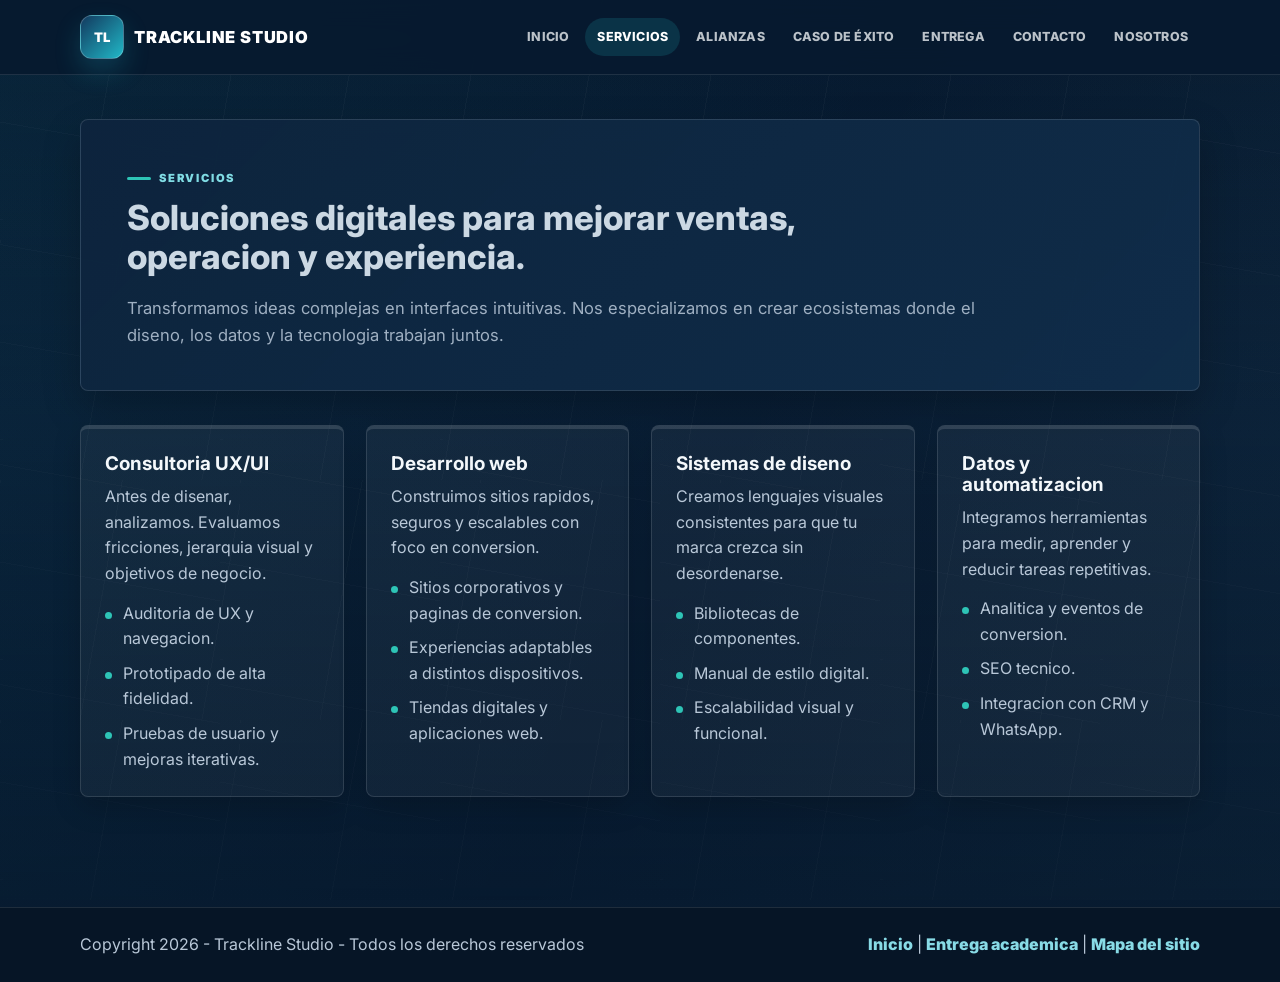
<file: servicios.html>
﻿<!DOCTYPE html>
<html lang="es">
<head>
    <!-- Metadatos, titulo y enlaces a hojas de estilo de la pagina. -->
    <meta charset="UTF-8">
    <meta name="viewport" content="width=device-width, initial-scale=1.0">
    <title>Servicios | Trackline Studio</title>
    <link rel="preconnect" href="https://fonts.googleapis.com">
    <link rel="preconnect" href="https://fonts.gstatic.com" crossorigin>
    <link href="https://fonts.googleapis.com/css2?family=Inter:wght@300;400;600;700;800;900&display=swap" rel="stylesheet">
    <link rel="stylesheet" href="estilos/estilos.css">
</head>
<body>
    <!-- Encabezado con marca y navegacion principal. -->
    <header class="site-header">
        <div class="site-header-inner">
            <a href="index.html" class="logo">TRACKLINE STUDIO</a>
            <button class="nav-toggle" aria-controls="site-nav" aria-expanded="false" aria-label="Abrir menu">
                <svg width="22" height="14" viewBox="0 0 22 14" fill="none" xmlns="http://www.w3.org/2000/svg" aria-hidden="true">
                    <rect width="22" height="2" rx="1" fill="currentColor"/>
                    <rect y="6" width="22" height="2" rx="1" fill="currentColor"/>
                    <rect y="12" width="22" height="2" rx="1" fill="currentColor"/>
                </svg>
            </button>
            <nav class="site-nav" id="site-nav" aria-label="Principal">
                <a href="index.html">Inicio</a>
                <a href="servicios.html" class="active" aria-current="page">Servicios</a>
                <a href="alianzas.html">Alianzas</a>
                <a href="casos_de_exito.html">Caso de &eacute;xito</a>
                <a href="entrega.html">Entrega</a>
                <a href="contacto.html">Contacto</a>
                <a href="sobre_nosotros.html">Nosotros</a>
            </nav>
        </div>
    </header>
    <!-- Contenido principal de la pagina. -->
    <main class="page-shell">
        <div class="container">
            <section class="page-hero">
                <span class="eyebrow">Servicios</span>
                <h1>Soluciones digitales para mejorar ventas, operacion y experiencia.</h1>
                <p>
                    Transformamos ideas complejas en interfaces intuitivas. Nos especializamos en crear
                    ecosistemas donde el diseno, los datos y la tecnologia trabajan juntos.
                </p>
            </section>

            <section class="section-block">
                <div class="service-grid">
                    <article class="service-card">
                        <h3>Consultoria UX/UI</h3>
                        <p>Antes de disenar, analizamos. Evaluamos fricciones, jerarquia visual y objetivos de negocio.</p>
                        <ul>
                            <li>Auditoria de UX y navegacion.</li>
                            <li>Prototipado de alta fidelidad.</li>
                            <li>Pruebas de usuario y mejoras iterativas.</li>
                        </ul>
                    </article>

                    <article class="service-card">
                        <h3>Desarrollo web</h3>
                        <p>Construimos sitios rapidos, seguros y escalables con foco en conversion.</p>
                        <ul>
                            <li>Sitios corporativos y paginas de conversion.</li>
                            <li>Experiencias adaptables a distintos dispositivos.</li>
                            <li>Tiendas digitales y aplicaciones web.</li>
                        </ul>
                    </article>

                    <article class="service-card">
                        <h3>Sistemas de diseno</h3>
                        <p>Creamos lenguajes visuales consistentes para que tu marca crezca sin desordenarse.</p>
                        <ul>
                            <li>Bibliotecas de componentes.</li>
                            <li>Manual de estilo digital.</li>
                            <li>Escalabilidad visual y funcional.</li>
                        </ul>
                    </article>

                    <article class="service-card">
                        <h3>Datos y automatizacion</h3>
                        <p>Integramos herramientas para medir, aprender y reducir tareas repetitivas.</p>
                        <ul>
                            <li>Analitica y eventos de conversion.</li>
                            <li>SEO tecnico.</li>
                            <li>Integracion con CRM y WhatsApp.</li>
                        </ul>
                    </article>
                </div>
            </section>
        </div>
    </main>
    <!-- Pie de pagina con creditos y enlaces secundarios. -->
    <footer class="site-footer">
        <div class="footer-inner">
            <p>Copyright 2026 - Trackline Studio - Todos los derechos reservados</p>
            <div class="footer-bottom"><a href="index.html">Inicio</a> | <a href="entrega.html">Entrega academica</a> | <a href="mapa_sitio.html">Mapa del sitio</a></div>
        </div>
    </footer>
    <!-- Scripts que activan la interaccion de la pagina. -->
    <script src="js/app.js"></script>
</body>
</html>
</file>
<file: estilos/estilos.css>
/* Hoja de estilos principal: define colores, layout, componentes y adaptacion responsive. */
/* Reset basico para evitar margenes inesperados del navegador. */
* {
  box-sizing: border-box;
  margin: 0;
  padding: 0;
}

/* Variables globales reutilizadas en toda la interfaz. */
:root {
  --ink: #11243f;
  --ink-soft: #43546e;
  --brand: #0a6ecb;
  --brand-dark: #064b93;
  --brand-light: #eaf5ff;
  --aqua: #21b8c7;
  --line: #dbe7f3;
  --bg: #f5f8fc;
  --surface: #ffffff;
  --surface-soft: #eef5fb;
  --shadow: 0 18px 48px rgba(19, 56, 93, 0.13);
  --shadow-soft: 0 12px 28px rgba(19, 56, 93, 0.1);
  --radius: 8px;
}

html {
  scroll-behavior: smooth;
}

/* Estilos base del documento: tipografia, color y fondo. */
body {
  min-height: 100vh;
  color: var(--ink);
  background: var(--bg);
  font-family: "Inter", "Segoe UI", Arial, sans-serif;
  font-size: 16px;
  line-height: 1.6;
  -webkit-font-smoothing: antialiased;
}

a {
  color: inherit;
}

img {
  display: block;
  width: 100%;
  max-width: 100%;
  height: auto;
}

.skip-link {
  position: absolute;
  left: -999px;
  top: 12px;
  z-index: 100;
  padding: 10px 14px;
  border-radius: var(--radius);
  background: var(--ink);
  color: #fff;
}

.skip-link:focus {
  left: 12px;
}

.container,
.site-header-inner,
.footer-inner {
  width: min(1120px, calc(100% - 40px));
  margin: 0 auto;
}

.site-header {
  position: sticky;
  top: 0;
  z-index: 50;
  background: rgba(255, 255, 255, 0.94);
  border-bottom: 1px solid rgba(219, 231, 243, 0.86);
  backdrop-filter: blur(14px);
}

.site-header-inner {
  display: flex;
  align-items: center;
  justify-content: space-between;
  gap: 22px;
  min-height: 74px;
}

.logo {
  display: inline-flex;
  align-items: center;
  gap: 10px;
  color: var(--ink);
  font-size: 0.98rem;
  font-weight: 800;
  letter-spacing: 0.8px;
  text-decoration: none;
  white-space: nowrap;
}

.logo::before {
  content: "";
  width: 34px;
  height: 34px;
  border-radius: 9px;
  background: linear-gradient(135deg, var(--brand), var(--aqua));
  box-shadow: 0 8px 18px rgba(10, 110, 203, 0.26);
}

.site-nav {
  display: flex;
  align-items: center;
  gap: 4px;
}

.site-nav a {
  border-radius: 999px;
  color: var(--ink-soft);
  font-size: 0.78rem;
  font-weight: 800;
  letter-spacing: 0.2px;
  padding: 9px 12px;
  text-decoration: none;
  text-transform: uppercase;
  transition: color 160ms ease, background 160ms ease;
}

.site-nav a:hover,
.site-nav a.active {
  background: var(--brand-light);
  color: var(--brand-dark);
}

.nav-toggle {
  display: none;
  align-items: center;
  justify-content: center;
  width: 42px;
  height: 42px;
  border: 1px solid var(--line);
  border-radius: var(--radius);
  background: #fff;
  color: var(--ink);
  cursor: pointer;
}

.page-shell {
  padding: 44px 0 76px;
}

.hero {
  display: grid;
  grid-template-columns: minmax(0, 1.05fr) minmax(320px, 0.95fr);
  align-items: center;
  gap: 46px;
  padding: 58px 0 54px;
}

.hero-copy {
  max-width: 610px;
}

.eyebrow {
  display: inline-flex;
  align-items: center;
  gap: 8px;
  margin-bottom: 14px;
  color: var(--brand-dark);
  font-size: 0.78rem;
  font-weight: 900;
  letter-spacing: 1.2px;
  text-transform: uppercase;
}

.eyebrow::before {
  content: "";
  width: 24px;
  height: 3px;
  border-radius: 99px;
  background: var(--aqua);
}

h1,
h2,
h3 {
  line-height: 1.12;
}

.hero h1,
.page-hero h1 {
  margin-bottom: 18px;
  color: var(--ink);
  font-size: clamp(2.4rem, 5vw, 4.8rem);
  font-weight: 900;
}

.hero h1 span {
  color: var(--brand);
}

.hero-copy p,
.page-hero p,
.section-header p,
.card p,
.service-card p,
.case-card p,
.contact-card p,
.panel p,
.list-clean li,
.contact-meta dd {
  color: var(--ink-soft);
}

.hero-copy p {
  max-width: 570px;
  font-size: 1.08rem;
}

.hero-actions {
  display: flex;
  flex-wrap: wrap;
  gap: 12px;
  margin-top: 28px;
}

.btn {
  display: inline-flex;
  align-items: center;
  justify-content: center;
  min-height: 46px;
  border: 1px solid transparent;
  border-radius: 999px;
  padding: 12px 20px;
  color: var(--brand-dark);
  font-weight: 850;
  line-height: 1;
  text-align: center;
  text-decoration: none;
  transition: transform 160ms ease, box-shadow 160ms ease, background 160ms ease;
}

.btn:hover {
  transform: translateY(-2px);
}

.btn-primary {
  background: linear-gradient(135deg, var(--brand), var(--aqua));
  color: #fff;
  box-shadow: 0 14px 28px rgba(10, 110, 203, 0.22);
}

.btn-secondary {
  background: #fff;
  border-color: var(--line);
  color: var(--brand-dark);
}

.hero-media {
  position: relative;
}

.hero-media img {
  aspect-ratio: 4 / 3;
  object-fit: cover;
  border-radius: var(--radius);
  box-shadow: var(--shadow);
}

.hero-metric {
  position: absolute;
  right: 24px;
  bottom: 24px;
  width: min(260px, calc(100% - 48px));
  padding: 18px;
  border-radius: var(--radius);
  background: rgba(255, 255, 255, 0.94);
  box-shadow: var(--shadow-soft);
}

.hero-metric strong {
  display: block;
  color: var(--brand);
  font-size: 2rem;
  line-height: 1;
}

.hero-metric span {
  display: block;
  margin-top: 8px;
  color: var(--ink-soft);
  font-weight: 700;
}

.section-band {
  padding: 64px 0;
  background: var(--surface);
}

.section-band.alt {
  background: var(--surface-soft);
}

.section-header {
  max-width: 760px;
  margin-bottom: 28px;
}

.section-header h2 {
  margin-bottom: 10px;
  font-size: clamp(1.8rem, 3vw, 2.6rem);
  font-weight: 900;
}

.service-grid,
.case-grid,
.content-grid,
.stats-grid,
.contact-layout,
.two-column,
.alliance-grid {
  display: grid;
  gap: 22px;
}

.service-grid {
  grid-template-columns: repeat(4, minmax(0, 1fr));
}

.case-grid,
.content-grid,
.contact-layout,
.two-column,
.alliance-grid {
  grid-template-columns: repeat(3, minmax(0, 1fr));
}

.alliance-card {
  display: flex;
  flex-direction: column;
  gap: 14px;
}

.alliance-logo {
  display: inline-flex;
  align-items: center;
  justify-content: center;
  width: 100%;
  min-height: 74px;
  border: 1px solid rgba(255, 255, 255, 0.12);
  border-radius: 14px;
  background: rgba(255, 255, 255, 0.07);
  color: #ffffff;
}

.microsoft-logo {
  gap: 5px;
  justify-content: flex-start;
  padding: 18px;
}

.microsoft-logo span {
  width: 17px;
  height: 17px;
}

.microsoft-logo span:nth-child(1) { background: #f25022; }
.microsoft-logo span:nth-child(2) { background: #7fba00; }
.microsoft-logo span:nth-child(3) { background: #00a4ef; }
.microsoft-logo span:nth-child(4) { background: #ffb900; }

.microsoft-logo strong {
  margin-left: 10px;
  color: #f3f8ff;
  font-size: 1.1rem;
}

.google-logo strong {
  font-size: 1.45rem;
  letter-spacing: 0;
}

.google-logo span:nth-child(1) { color: #4285f4; }
.google-logo span:nth-child(2) { color: #ea4335; }
.google-logo span:nth-child(3) { color: #fbbc05; }
.google-logo span:nth-child(4) { color: #4285f4; }
.google-logo span:nth-child(5) { color: #34a853; }
.google-logo span:nth-child(6) { color: #ea4335; }

.aws-logo {
  flex-direction: column;
  gap: 3px;
}

.aws-logo strong {
  color: #f6f8fb;
  font-size: 1.55rem;
  letter-spacing: 0.08em;
}

.aws-logo em {
  width: 70px;
  height: 11px;
  border-bottom: 4px solid #ff9900;
  border-radius: 0 0 70px 70px;
}

.ibm-logo strong {
  color: #7cb7ff;
  font-size: 1.55rem;
  letter-spacing: 0.16em;
  text-shadow: 0 4px 0 rgba(124, 183, 255, 0.18);
}

.oracle-logo strong {
  color: #ff6f61;
  font-size: 1.25rem;
  letter-spacing: 0.08em;
}

.sap-logo {
  background: linear-gradient(135deg, #0b74de, #062f75);
}

.sap-logo strong {
  color: #ffffff;
  font-size: 1.5rem;
  font-style: italic;
  letter-spacing: 0.04em;
}

.stats-grid {
  grid-template-columns: repeat(4, minmax(0, 1fr));
}

.sitemap-grid {
  display: grid;
  grid-template-columns: repeat(3, minmax(0, 1fr));
  gap: 22px;
}

.sitemap-tree {
  position: relative;
  padding: 8px 0 0;
}

.sitemap-root {
  display: flex;
  justify-content: center;
  position: relative;
  padding-bottom: 54px;
}

.sitemap-root::after {
  content: "";
  position: absolute;
  left: 50%;
  bottom: 0;
  width: 1px;
  height: 44px;
  background: rgba(101, 214, 223, 0.42);
}

.sitemap-branches {
  position: relative;
  display: grid;
  grid-template-columns: repeat(3, minmax(0, 1fr));
  gap: 26px;
}

.sitemap-branches::before {
  content: "";
  position: absolute;
  top: -10px;
  left: 16.66%;
  right: 16.66%;
  height: 1px;
  background: rgba(101, 214, 223, 0.38);
}

.sitemap-branch {
  position: relative;
  padding-top: 24px;
}

.sitemap-branch::before {
  content: "";
  position: absolute;
  top: -10px;
  left: 50%;
  width: 1px;
  height: 26px;
  background: rgba(101, 214, 223, 0.38);
}

.sitemap-node {
  display: block;
  min-height: 104px;
  padding: 20px;
  border: 1px solid rgba(255, 255, 255, 0.13);
  border-left: 3px solid rgba(101, 214, 223, 0.72);
  border-radius: var(--radius);
  background:
    radial-gradient(circle at 88% 18%, rgba(33, 184, 199, 0.14), transparent 30%),
    rgba(255, 255, 255, 0.05);
  color: #d9e6ef;
  text-decoration: none;
  box-shadow: 0 12px 30px rgba(0, 0, 0, 0.16);
  transition: transform 160ms ease, border-color 160ms ease, background 160ms ease;
}

.sitemap-node:hover,
.sitemap-node:focus {
  border-color: rgba(101, 214, 223, 0.58);
  transform: translateY(-3px);
  outline: none;
}

.sitemap-node strong,
.sitemap-node span {
  display: block;
}

.sitemap-node strong {
  margin-bottom: 8px;
  font-size: 1.08rem;
}

.sitemap-node span {
  color: #9fb0c2;
  font-size: 0.92rem;
}

.root-node {
  width: min(360px, 100%);
  border-left-color: #2ec4b6;
  text-align: center;
}

.active-map-node {
  border-left-color: #88dbe6;
}

.sitemap-branch ul {
  margin-top: 14px;
  padding: 16px 18px;
  list-style: none;
  border: 1px solid rgba(255, 255, 255, 0.09);
  border-radius: var(--radius);
  background: rgba(255, 255, 255, 0.035);
}

.sitemap-branch li {
  position: relative;
  margin-top: 9px;
  padding-left: 16px;
  color: #aebfd0;
  font-size: 0.94rem;
}

.sitemap-branch li:first-child {
  margin-top: 0;
}

.sitemap-branch li::before {
  content: "";
  position: absolute;
  left: 0;
  top: 0.7em;
  width: 6px;
  height: 6px;
  border-radius: 50%;
  background: #65d6df;
}

.service-card,
.case-card,
.content-card,
.contact-card,
.panel,
.stat-card,
.highlight-box,
.card {
  border: 1px solid var(--line);
  border-radius: var(--radius);
  background: #fff;
  box-shadow: 0 8px 24px rgba(17, 36, 63, 0.06);
}

.service-card,
.content-card,
.contact-card,
.panel,
.stat-card,
.highlight-box,
.card {
  padding: 24px;
}

.service-card {
  min-height: 100%;
  border-top: 4px solid var(--brand);
}

.service-card h3,
.content-card h3,
.case-card h3,
.contact-card h2,
.panel h2,
.panel h3,
.card h3 {
  margin-bottom: 10px;
  color: var(--ink);
  font-size: 1.18rem;
}

.service-card ul,
.case-card ul,
.list-clean,
.link-list {
  list-style: none;
  margin-top: 14px;
}

.service-card li,
.case-card li,
.list-clean li,
.link-list li {
  position: relative;
  margin-top: 9px;
  padding-left: 18px;
  color: var(--ink-soft);
}

.service-card li::before,
.case-card li::before,
.list-clean li::before,
.link-list li::before {
  content: "";
  position: absolute;
  left: 0;
  top: 0.68em;
  width: 7px;
  height: 7px;
  border-radius: 50%;
  background: var(--aqua);
}

.case-card {
  overflow: hidden;
}

.case-card .case-media img {
  aspect-ratio: 16 / 10;
  object-fit: cover;
}

.case-card-body {
  padding: 22px;
}

.case-preview-link {
  display: block;
  color: inherit;
  text-decoration: none;
}

.case-preview-card {
  display: grid;
  grid-template-columns: minmax(0, 1.35fr) minmax(300px, 0.65fr);
  overflow: hidden;
  border: 1px solid rgba(255, 255, 255, 0.12);
  border-radius: var(--radius);
  background: rgba(255, 255, 255, 0.045);
  box-shadow: var(--shadow-soft);
  transition: transform 180ms ease, border-color 180ms ease;
}

.case-preview-link:hover .case-preview-card,
.case-preview-link:focus .case-preview-card {
  border-color: rgba(101, 214, 223, 0.44);
  transform: translateY(-4px);
}

.case-preview-media {
  position: relative;
  min-height: 380px;
  overflow: hidden;
  background: #061526;
}

.case-preview-media img {
  width: 100%;
  height: 100%;
  min-height: 380px;
  object-fit: cover;
  filter: saturate(0.95) contrast(1.05);
}

.case-preview-media::after {
  content: "";
  position: absolute;
  inset: 0;
  background: linear-gradient(180deg, transparent 38%, rgba(0, 0, 0, 0.46));
}

.case-preview-media span {
  position: absolute;
  left: 24px;
  bottom: 24px;
  z-index: 1;
  border: 1px solid rgba(255, 255, 255, 0.38);
  border-radius: 999px;
  background: rgba(7, 26, 47, 0.78);
  color: #fff;
  font-size: 0.82rem;
  font-weight: 900;
  letter-spacing: 1px;
  padding: 9px 14px;
  text-transform: uppercase;
}

.case-preview-content {
  display: flex;
  min-height: 380px;
  flex-direction: column;
  justify-content: center;
  padding: 34px;
}

.case-preview-content h2 {
  margin-bottom: 14px;
  color: #e8f0f7;
  font-size: clamp(1.8rem, 3vw, 2.8rem);
}

.case-preview-content p {
  color: #aebfd0;
}

.case-preview-content strong {
  display: inline-flex;
  margin-top: 24px;
  color: #88dbe6;
}

.case-kpi,
.stat-card strong {
  color: var(--brand);
  font-weight: 900;
}

.case-kpi {
  display: inline-block;
  margin-bottom: 12px;
  font-size: 0.82rem;
  text-transform: uppercase;
}

.stat-card strong {
  display: block;
  margin-bottom: 8px;
  font-size: 2.25rem;
  line-height: 1;
}

.stat-card span {
  color: var(--ink-soft);
  font-weight: 700;
}

.cta-band {
  padding: 54px;
  border-radius: var(--radius);
  background: linear-gradient(135deg, var(--brand-dark), var(--brand));
  color: #fff;
  overflow: hidden;
}

.cta-band h2 {
  max-width: 720px;
  margin-bottom: 12px;
  font-size: clamp(1.8rem, 3vw, 2.7rem);
}

.cta-band p {
  max-width: 690px;
  color: rgba(255, 255, 255, 0.82);
}

.page-hero {
  margin-bottom: 34px;
  padding: 52px;
  border-radius: var(--radius);
  background: linear-gradient(135deg, #ffffff 0%, #edf6ff 100%);
  border: 1px solid var(--line);
  box-shadow: var(--shadow-soft);
}

.page-hero p {
  max-width: 860px;
  margin-top: 10px;
  font-size: 1.04rem;
}

.section-block {
  margin-bottom: 34px;
}

.contact-layout {
  grid-template-columns: minmax(0, 1.35fr) minmax(280px, 0.65fr);
  align-items: start;
}

.contact-form {
  display: grid;
  gap: 16px;
}

.contact-form label {
  display: block;
  margin-bottom: 7px;
  color: var(--ink);
  font-weight: 800;
}

.contact-form input,
.contact-form textarea {
  width: 100%;
  border: 1px solid var(--line);
  border-radius: var(--radius);
  background: #f9fcff;
  color: var(--ink);
  font: inherit;
  padding: 13px 14px;
}

.contact-form textarea {
  min-height: 150px;
  resize: vertical;
}

.contact-form input:focus,
.contact-form textarea:focus {
  border-color: var(--brand);
  box-shadow: 0 0 0 4px rgba(10, 110, 203, 0.12);
  outline: none;
}

.contact-meta dt {
  margin-top: 16px;
  color: var(--brand);
  font-weight: 900;
}

.contact-meta dt:first-child {
  margin-top: 0;
}

.content-card a,
.panel a,
.footer-bottom a,
.link-list a,
.text-link {
  color: var(--brand-dark);
  font-weight: 850;
  text-decoration: none;
}

.content-card a:hover,
.panel a:hover,
.footer-bottom a:hover,
.link-list a:hover,
.text-link:hover {
  text-decoration: underline;
}

.text-link {
  display: inline-flex;
  margin-top: 16px;
}

.site-footer {
  border-top: 1px solid var(--line);
  background: #fff;
}

.footer-inner {
  display: flex;
  align-items: center;
  justify-content: space-between;
  gap: 18px;
  padding: 24px 0;
  color: var(--ink-soft);
}

.whatsapp-float,
.chat-launch {
  position: fixed;
  right: 18px;
  z-index: 90;
  display: flex;
  align-items: center;
  justify-content: center;
  width: 56px;
  height: 56px;
  border-radius: 50%;
  color: #fff;
  box-shadow: 0 14px 32px rgba(17, 36, 63, 0.22);
  transition: transform 160ms ease;
}

.whatsapp-float:hover,
.chat-launch:hover {
  transform: translateY(-2px);
}

.whatsapp-float {
  bottom: 86px;
  background: #25d366;
}

.chat-launch {
  bottom: 18px;
  border: 0;
  background: linear-gradient(135deg, var(--brand), var(--aqua));
  cursor: pointer;
  font-size: 21px;
}

.chat-widget {
  position: fixed;
  right: 18px;
  bottom: 86px;
  z-index: 100;
  display: none;
  flex-direction: column;
  width: min(340px, calc(100vw - 36px));
  overflow: hidden;
  border: 1px solid var(--line);
  border-radius: var(--radius);
  background: #fff;
  box-shadow: var(--shadow);
}

.chat-widget.open {
  display: flex;
}

.chat-header,
.chat-footer {
  display: flex;
  align-items: center;
  gap: 10px;
  padding: 12px;
}

.chat-header {
  justify-content: space-between;
  background: var(--brand);
  color: #fff;
}

.chat-close {
  border: 0;
  background: transparent;
  color: #fff;
  cursor: pointer;
  font-size: 1.4rem;
}

.chat-body {
  padding: 12px;
}

.messages {
  display: flex;
  flex-direction: column;
  gap: 8px;
  max-height: 220px;
  overflow: auto;
}

.msg {
  max-width: 88%;
  padding: 9px 10px;
  border-radius: var(--radius);
}

.msg.bot {
  align-self: flex-start;
  background: var(--surface-soft);
}

.msg.user {
  align-self: flex-end;
  background: var(--brand);
  color: #fff;
}

.chat-quick {
  display: flex;
  flex-wrap: wrap;
  gap: 8px;
  margin-top: 12px;
}

.chat-quick .quick {
  border: 1px solid var(--line);
  border-radius: 999px;
  background: #fff;
  color: var(--brand-dark);
  cursor: pointer;
  font-weight: 800;
  padding: 7px 10px;
}

.chat-footer {
  border-top: 1px solid var(--line);
}

.chat-input {
  min-width: 0;
  flex: 1;
  border: 1px solid var(--line);
  border-radius: var(--radius);
  padding: 10px;
}

.chat-send {
  border: 0;
  border-radius: var(--radius);
  background: var(--brand);
  color: #fff;
  cursor: pointer;
  font-weight: 800;
  padding: 10px 12px;
}

/* Reglas responsive para adaptar la pagina a tablets y celulares. */
@media (max-width: 980px) {
  .hero,
  .contact-layout,
  .two-column,
  .case-preview-card {
    grid-template-columns: 1fr;
  }

  .service-grid,
  .case-grid,
  .content-grid,
  .alliance-grid,
  .sitemap-grid,
  .stats-grid {
    grid-template-columns: repeat(2, minmax(0, 1fr));
  }

  .sitemap-branches {
    grid-template-columns: repeat(2, minmax(0, 1fr));
  }

  .sitemap-branches::before,
  .sitemap-branch::before,
  .sitemap-root::after {
    display: none;
  }

  .sitemap-branch {
    padding-top: 0;
  }

  .site-header-inner {
    min-height: 66px;
  }

  .nav-toggle {
    display: inline-flex;
  }

  .site-nav {
    position: absolute;
    top: calc(100% + 10px);
    right: 20px;
    display: none;
    width: min(280px, calc(100vw - 40px));
    flex-direction: column;
    align-items: stretch;
    padding: 12px;
    border: 1px solid var(--line);
    border-radius: var(--radius);
    background: #fff;
    box-shadow: var(--shadow);
  }

  .site-nav.open {
    display: flex;
  }

  .site-nav a {
    border-radius: var(--radius);
  }
}

/* Reglas responsive para adaptar la pagina a tablets y celulares. */
@media (max-width: 680px) {
  .container,
  .site-header-inner,
  .footer-inner {
    width: min(100% - 28px, 1120px);
  }

  .page-shell {
    padding: 28px 0 54px;
  }

  .hero {
    gap: 28px;
    padding: 34px 0 40px;
  }

  .hero h1,
  .page-hero h1 {
    font-size: 2.2rem;
  }

  .service-grid,
  .case-grid,
  .content-grid,
  .alliance-grid,
  .sitemap-grid,
  .stats-grid {
    grid-template-columns: 1fr;
  }

  .sitemap-root {
    justify-content: stretch;
    padding-bottom: 22px;
  }

  .sitemap-branches {
    grid-template-columns: 1fr;
    gap: 18px;
  }

  .page-hero,
  .cta-band {
    padding: 28px 22px;
  }

  .footer-inner {
    align-items: flex-start;
    flex-direction: column;
  }

  .whatsapp-float {
    right: 86px;
    bottom: 18px;
  }
}

/* Ajuste de marca: paleta original azul oscuro + acento teal */
/* Variables globales reutilizadas en toda la interfaz. */
:root {
  --ink: #f4f8fb;
  --ink-soft: #b9c8d8;
  --brand: #21b8c7;
  --brand-dark: #88dbe6;
  --brand-light: rgba(33, 184, 199, 0.14);
  --aqua: #2ec4b6;
  --line: rgba(255, 255, 255, 0.12);
  --bg: #071a2f;
  --surface: #0a2038;
  --surface-soft: #102d4a;
  --shadow: 0 24px 60px rgba(0, 0, 0, 0.3);
  --shadow-soft: 0 16px 38px rgba(0, 0, 0, 0.22);
}

/* Estilos base del documento: tipografia, color y fondo. */
body {
  background:
    radial-gradient(circle at 12% 8%, rgba(33, 184, 199, 0.13), transparent 28%),
    linear-gradient(180deg, #071a2f 0%, #0a2038 46%, #071a2f 100%);
}

.site-header {
  background: rgba(7, 26, 47, 0.94);
  border-bottom-color: rgba(255, 255, 255, 0.1);
}

.logo {
  color: #fff;
  font-size: 1.03rem;
  font-weight: 900;
}

.logo::before {
  content: "TL";
  display: inline-flex;
  align-items: center;
  justify-content: center;
  width: 42px;
  height: 42px;
  border: 1px solid rgba(255, 255, 255, 0.22);
  border-radius: 12px;
  background: linear-gradient(135deg, #123a5f 0%, #21b8c7 100%);
  box-shadow: 0 12px 26px rgba(33, 184, 199, 0.22);
  color: #fff;
  font-size: 0.82rem;
  font-weight: 950;
  letter-spacing: 0;
}

.site-nav a {
  color: rgba(244, 248, 251, 0.76);
}

.site-nav a:hover,
.site-nav a.active {
  background: rgba(33, 184, 199, 0.16);
  color: #fff;
}

.nav-toggle {
  background: rgba(255, 255, 255, 0.08);
  color: #fff;
}

.hero {
  padding-top: 72px;
  padding-bottom: 68px;
}

.hero-media img {
  filter: saturate(0.92) contrast(1.04);
}

.hero-metric {
  border: 1px solid rgba(255, 255, 255, 0.14);
  background: rgba(7, 26, 47, 0.9);
  backdrop-filter: blur(12px);
}

.section-band {
  background: #0a2038;
}

.section-band.alt {
  background: #071a2f;
}

.btn-secondary {
  background: rgba(255, 255, 255, 0.06);
  border-color: rgba(255, 255, 255, 0.18);
  color: #fff;
}

.service-card,
.case-card,
.content-card,
.contact-card,
.panel,
.stat-card,
.highlight-box,
.card {
  background: rgba(255, 255, 255, 0.045);
  border-color: rgba(255, 255, 255, 0.12);
  box-shadow: 0 10px 28px rgba(0, 0, 0, 0.18);
}

.page-hero {
  background: linear-gradient(135deg, rgba(13, 36, 61, 0.98) 0%, rgba(16, 45, 74, 0.94) 100%);
  border-color: rgba(255, 255, 255, 0.12);
}

.contact-form input,
.contact-form textarea {
  background: rgba(255, 255, 255, 0.06);
  color: #fff;
}

.contact-form input::placeholder,
.contact-form textarea::placeholder {
  color: rgba(255, 255, 255, 0.48);
}

.site-footer {
  background: #061526;
  border-top-color: rgba(255, 255, 255, 0.1);
}

.whatsapp-float {
  width: 60px;
  height: 60px;
  bottom: 92px;
  background: #25d366;
  border: 3px solid #fff;
  color: #fff;
  box-shadow: 0 16px 34px rgba(0, 0, 0, 0.34);
}

.whatsapp-float::after {
  content: "";
  position: absolute;
  inset: -8px;
  border: 1px solid rgba(37, 211, 102, 0.55);
  border-radius: 50%;
}

.chat-launch {
  width: 60px;
  height: 60px;
  background: #fff;
  overflow: hidden;
  box-shadow: 0 16px 34px rgba(0, 0, 0, 0.34);
}

.chat-launch img {
  width: 48px;
  height: 48px;
  object-fit: contain;
}

.chat-header {
  background: linear-gradient(135deg, #071a2f, #0d3a5f);
}

.chat-header img {
  width: 34px;
  height: 34px;
}

.chat-header strong {
  flex: 1;
}

.msg.bot {
  background: #edf7fb;
  color: #11243f;
}

.chat-quick .quick {
  color: #075c67;
}

/* Reglas responsive para adaptar la pagina a tablets y celulares. */
@media (max-width: 980px) {
  .site-nav {
    background: #071a2f;
  }
}

/* Reglas responsive para adaptar la pagina a tablets y celulares. */
@media (max-width: 680px) {
  .whatsapp-float {
    right: 90px;
    bottom: 18px;
  }
}

/* Fondo animado sutil y tipografia hero mas sobria */
/* Estilos base del documento: tipografia, color y fondo. */
body {
  position: relative;
  overflow-x: hidden;
}

body::before {
  content: "";
  position: fixed;
  inset: 0;
  z-index: -2;
  background:
    linear-gradient(115deg, rgba(33, 184, 199, 0.08) 0%, transparent 34%, rgba(136, 219, 230, 0.05) 62%, transparent 100%),
    repeating-linear-gradient(100deg, rgba(255, 255, 255, 0.035) 0 1px, transparent 1px 120px),
    repeating-linear-gradient(10deg, rgba(255, 255, 255, 0.026) 0 1px, transparent 1px 96px),
    linear-gradient(180deg, #071a2f 0%, #0a2038 48%, #071a2f 100%);
  background-size: 160% 160%, 240px 240px, 220px 220px, 100% 100%;
  animation: ambientFlow 24s ease-in-out infinite alternate;
}

body::after {
  content: "";
  position: fixed;
  inset: 0;
  z-index: -1;
  pointer-events: none;
  background: linear-gradient(180deg, rgba(7, 26, 47, 0.14), rgba(7, 26, 47, 0.58));
}

.hero {
  position: relative;
}

.hero::before {
  content: "";
  position: absolute;
  inset: 18px -28px auto -28px;
  height: 58%;
  z-index: -1;
  border: 1px solid rgba(255, 255, 255, 0.055);
  background:
    linear-gradient(90deg, transparent, rgba(33, 184, 199, 0.08), transparent),
    linear-gradient(180deg, rgba(255, 255, 255, 0.035), transparent);
  transform: skewY(-2deg);
  animation: heroPanelDrift 18s ease-in-out infinite alternate;
}

.hero h1,
.page-hero h1 {
  color: #e8f0f7;
  font-size: clamp(2rem, 4vw, 3.85rem);
  letter-spacing: 0;
}

.hero h1 span {
  color: #76dce4;
}

.hero-copy p,
.page-hero p,
.section-header p {
  color: #aebfd0;
}

.section-header h2,
.cta-band h2 {
  color: #e8f0f7;
  font-size: clamp(1.55rem, 2.55vw, 2.25rem);
}

.page-hero {
  padding: 42px 46px;
}

.eyebrow {
  color: #9de5ea;
}

@keyframes ambientFlow {
  0% {
    background-position: 0% 0%, 0 0, 0 0, 0 0;
  }
  100% {
    background-position: 100% 38%, 56px 34px, -38px 48px, 0 0;
  }
}

@keyframes heroPanelDrift {
  0% {
    transform: translateY(0) skewY(-2deg);
    opacity: 0.72;
  }
  100% {
    transform: translateY(16px) skewY(-2deg);
    opacity: 1;
  }
}

/* Reglas responsive para adaptar la pagina a tablets y celulares. */
@media (prefers-reduced-motion: reduce) {
  body::before,
  .hero::before {
    animation: none;
  }
}

/* Reglas responsive para adaptar la pagina a tablets y celulares. */
@media (max-width: 680px) {
  .hero h1,
  .page-hero h1 {
    font-size: 1.85rem;
  }

  .page-hero {
    padding: 26px 20px;
  }
}

/* Direccion visual inspirada en Accenture: menor escala, movimiento sobrio */
.site-header {
  transition: background 220ms ease, border-color 220ms ease;
}

.site-header.header-hidden {
  transform: none;
}

.site-header.header-compact {
  background: rgba(7, 20, 36, 0.88);
  border-bottom-color: rgba(255, 255, 255, 0.08);
}

.site-header.header-compact .site-header-inner {
  min-height: 74px;
}

.home-page .hero {
  min-height: min(760px, calc(100vh - 74px));
  padding-top: 52px;
  padding-bottom: 50px;
}

.hero-copy {
  max-width: 540px;
}

.hero h1,
.page-hero h1 {
  max-width: 760px;
  color: #cbd8e3;
  font-size: clamp(1.52rem, 2.7vw, 2.62rem);
  font-weight: 780;
  line-height: 1.12;
}

.hero h1 span {
  color: #65d6df;
}

.hero-copy p {
  max-width: 500px;
  color: #9fb0c2;
  font-size: 1rem;
  line-height: 1.68;
}

.page-hero p,
.section-header p {
  color: #9fb0c2;
}

.section-header {
  max-width: 650px;
}

.section-header h2,
.cta-band h2 {
  color: #ccd9e4;
  font-size: clamp(1.22rem, 1.95vw, 1.72rem);
  font-weight: 760;
}

.eyebrow {
  margin-bottom: 12px;
  color: #80dce4;
  font-size: 0.7rem;
  letter-spacing: 1.8px;
}

.kinetic-hero {
  min-height: 430px;
  overflow: hidden;
  border: 1px solid rgba(255, 255, 255, 0.1);
  border-radius: var(--radius);
  background:
    radial-gradient(circle at 72% 24%, rgba(33, 184, 199, 0.22), transparent 26%),
    linear-gradient(140deg, rgba(255, 255, 255, 0.06), rgba(255, 255, 255, 0.015)),
    #081a30;
  box-shadow: var(--shadow);
}

.kinetic-screen {
  position: absolute;
  inset: 0;
  background:
    linear-gradient(90deg, rgba(255, 255, 255, 0.035) 1px, transparent 1px),
    linear-gradient(0deg, rgba(255, 255, 255, 0.03) 1px, transparent 1px);
  background-size: 58px 58px;
  animation: gridDrift 18s linear infinite;
}

.kinetic-screen::before,
.kinetic-screen::after {
  content: "";
  position: absolute;
  border-radius: 50%;
  filter: blur(1px);
}

.kinetic-screen::before {
  width: 260px;
  height: 260px;
  left: 18%;
  top: 18%;
  border: 1px solid rgba(128, 220, 228, 0.32);
  animation: slowSpin 28s linear infinite;
}

.kinetic-screen::after {
  width: 170px;
  height: 170px;
  right: 16%;
  bottom: 17%;
  border: 1px solid rgba(46, 196, 182, 0.28);
  animation: slowSpin 22s linear infinite reverse;
}

.orbit,
.signal,
.data-panel {
  position: absolute;
  display: block;
}

.orbit {
  width: 12px;
  height: 12px;
  border-radius: 50%;
  background: #65d6df;
  box-shadow: 0 0 26px rgba(101, 214, 223, 0.78);
}

.orbit-one {
  left: 22%;
  top: 28%;
  animation: floatNode 9s ease-in-out infinite;
}

.orbit-two {
  right: 22%;
  bottom: 28%;
  animation: floatNode 11s ease-in-out infinite reverse;
}

.signal {
  height: 2px;
  width: 42%;
  background: linear-gradient(90deg, transparent, rgba(101, 214, 223, 0.62), transparent);
  transform-origin: left center;
}

.signal-one {
  left: 21%;
  top: 42%;
  transform: rotate(18deg);
  animation: signalPulse 5s ease-in-out infinite;
}

.signal-two {
  left: 34%;
  top: 62%;
  transform: rotate(-22deg);
  animation: signalPulse 6s ease-in-out infinite reverse;
}

.data-panel {
  border: 1px solid rgba(255, 255, 255, 0.12);
  border-radius: 8px;
  background: rgba(255, 255, 255, 0.06);
  backdrop-filter: blur(10px);
}

.panel-one {
  width: 34%;
  height: 76px;
  left: 10%;
  bottom: 16%;
  animation: panelLift 8s ease-in-out infinite;
}

.panel-two {
  width: 28%;
  height: 54px;
  right: 11%;
  top: 17%;
  animation: panelLift 9s ease-in-out infinite reverse;
}

.panel-three {
  width: 18%;
  height: 110px;
  right: 18%;
  bottom: 18%;
  animation: panelLift 10s ease-in-out infinite;
}

.hero-metric {
  width: min(230px, calc(100% - 48px));
}

.hero-metric strong {
  color: #65d6df;
  font-size: 1.65rem;
}

.hero-metric span {
  color: #a9bbc9;
  font-size: 0.92rem;
}

.reveal-on-scroll,
.service-card,
.case-card,
.content-card,
.stat-card,
.contact-card,
.panel,
.highlight-box,
.cta-band {
  opacity: 0;
  transform: translateY(28px);
  transition: opacity 560ms ease, transform 560ms ease, border-color 220ms ease;
}

.reveal-on-scroll.is-visible,
.service-card.is-visible,
.case-card.is-visible,
.content-card.is-visible,
.stat-card.is-visible,
.contact-card.is-visible,
.panel.is-visible,
.highlight-box.is-visible,
.cta-band.is-visible {
  opacity: 1;
  transform: translateY(0);
}

.service-card:hover,
.case-card:hover,
.content-card:hover,
.stat-card:hover {
  border-color: rgba(101, 214, 223, 0.34);
}

.case-visual {
  min-height: 210px;
  background:
    linear-gradient(90deg, rgba(255, 255, 255, 0.05) 1px, transparent 1px),
    linear-gradient(0deg, rgba(255, 255, 255, 0.04) 1px, transparent 1px),
    radial-gradient(circle at 70% 28%, rgba(101, 214, 223, 0.2), transparent 30%),
    linear-gradient(135deg, #0b263f, #071a2f);
  background-size: 44px 44px, 44px 44px, auto, auto;
}

.visual-commerce {
  background:
    linear-gradient(135deg, transparent 0 58%, rgba(101, 214, 223, 0.28) 58% 60%, transparent 60%),
    radial-gradient(circle at 24% 32%, rgba(46, 196, 182, 0.24), transparent 28%),
    linear-gradient(135deg, #0b263f, #071a2f);
}

.visual-platform {
  background:
    repeating-linear-gradient(90deg, rgba(101, 214, 223, 0.16) 0 2px, transparent 2px 38px),
    radial-gradient(circle at 72% 32%, rgba(101, 214, 223, 0.22), transparent 25%),
    linear-gradient(135deg, #0b263f, #071a2f);
}

.visual-automation {
  background:
    radial-gradient(circle at 24% 30%, transparent 0 18px, rgba(101, 214, 223, 0.32) 19px 20px, transparent 21px),
    radial-gradient(circle at 70% 64%, transparent 0 24px, rgba(46, 196, 182, 0.28) 25px 26px, transparent 27px),
    linear-gradient(135deg, #0b263f, #071a2f);
}

@keyframes gridDrift {
  from { background-position: 0 0; }
  to { background-position: 58px 58px; }
}

@keyframes slowSpin {
  to { transform: rotate(360deg); }
}

@keyframes floatNode {
  0%, 100% { transform: translate(0, 0); }
  50% { transform: translate(26px, -18px); }
}

@keyframes signalPulse {
  0%, 100% { opacity: 0.28; }
  50% { opacity: 0.92; }
}

@keyframes panelLift {
  0%, 100% { transform: translateY(0); }
  50% { transform: translateY(-16px); }
}

/* Reglas responsive para adaptar la pagina a tablets y celulares. */
@media (prefers-reduced-motion: reduce) {
  .kinetic-screen,
  .kinetic-screen::before,
  .kinetic-screen::after,
  .orbit,
  .signal,
  .data-panel,
  .reveal-on-scroll,
  .service-card,
  .case-card,
  .content-card,
  .stat-card,
  .contact-card,
  .panel,
  .highlight-box,
  .cta-band {
    animation: none;
    transition: none;
  }

  .reveal-on-scroll,
  .service-card,
  .case-card,
  .content-card,
  .stat-card,
  .contact-card,
  .panel,
  .highlight-box,
  .cta-band {
    opacity: 1;
    transform: none;
  }
}

/* Reglas responsive para adaptar la pagina a tablets y celulares. */
@media (max-width: 980px) {
  .home-page .hero {
    min-height: auto;
  }

  .kinetic-hero {
    min-height: 340px;
  }
}

/* Reglas responsive para adaptar la pagina a tablets y celulares. */
@media (max-width: 680px) {
  .hero h1,
  .page-hero h1 {
    font-size: 1.42rem;
  }

  .hero-copy p {
    font-size: 0.96rem;
  }

  .kinetic-hero {
    min-height: 280px;
  }

  .chat-launch {
    width: 48px;
    height: 48px;
    right: 16px;
    bottom: 16px;
  }

  .chat-launch img {
    width: 38px;
    height: 38px;
  }

  .chat-widget {
    right: 12px;
    bottom: 74px;
    width: min(300px, calc(100vw - 24px));
  }

  .whatsapp-float {
    width: 48px;
    height: 48px;
    right: 74px;
    bottom: 16px;
  }

  .whatsapp-float svg {
    width: 28px;
    height: 28px;
  }
}

/* Sobre nosotros: bloque de liderazgo inspirado en consultoras profesionales */
.leadership-block {
  padding-top: 18px;
}

.leadership-block .section-header {
  max-width: 820px;
  margin-bottom: 34px;
}

.leadership-block .section-header h2 {
  color: #f2f7fb;
  font-size: clamp(2rem, 4vw, 3.45rem);
  line-height: 1.04;
}

.leadership-list {
  display: grid;
  gap: 0;
  border-top: 2px solid #8b35ff;
}

.leader-card {
  display: grid;
  grid-template-columns: minmax(0, 1fr) minmax(210px, 280px);
  gap: clamp(22px, 5vw, 58px);
  align-items: center;
  min-height: 220px;
  padding: 34px 0;
  border-bottom: 1px solid rgba(139, 53, 255, 0.55);
}

.leader-card:nth-child(even) {
  grid-template-columns: minmax(210px, 280px) minmax(0, 1fr);
}

.leader-card:nth-child(even) .leader-portrait {
  grid-column: 1;
}

.leader-card:nth-child(even) .leader-copy {
  grid-column: 2;
  grid-row: 1;
}

.leader-portrait {
  width: 100%;
  max-width: 280px;
  aspect-ratio: 1 / 1;
  border-radius: 0;
  object-fit: cover;
  filter: grayscale(1) contrast(1.06);
}

.leader-initials {
  display: grid;
  place-items: center;
  border: 1px solid rgba(255, 255, 255, 0.12);
  background:
    linear-gradient(135deg, rgba(255, 255, 255, 0.07), rgba(255, 255, 255, 0.02)),
    #0c2239;
  color: #69d9e0;
  font-size: clamp(2.8rem, 8vw, 5.8rem);
  font-weight: 900;
  letter-spacing: 0;
}

.leader-copy {
  max-width: 650px;
}

.leader-copy h3 {
  margin-bottom: 8px;
  color: #f2f7fb;
  font-size: clamp(1.45rem, 2.8vw, 2.25rem);
  line-height: 1.08;
}

.leader-copy h3 a {
  color: inherit;
  text-decoration: none;
}

.leader-copy h3 a::after {
  content: ">";
  display: inline-block;
  margin-left: 12px;
  color: #8b35ff;
  font-size: 0.78em;
  transform: translateY(-1px);
}

.leader-copy h3 a:hover,
.leader-copy h3 a:focus {
  color: #ffffff;
  text-decoration: underline;
  text-decoration-color: #8b35ff;
  text-underline-offset: 6px;
}

.leader-copy span {
  display: block;
  margin-bottom: 16px;
  color: #83dfe7;
  font-size: 0.82rem;
  font-weight: 900;
  letter-spacing: 0.8px;
  text-transform: uppercase;
}

.leader-copy p {
  color: #aebfd0;
  font-size: 1rem;
  line-height: 1.72;
}

.leader-card-featured {
  background:
    linear-gradient(90deg, rgba(139, 53, 255, 0.08), transparent 42%),
    transparent;
}

@media (max-width: 780px) {
  .leader-card,
  .leader-card:nth-child(even) {
    grid-template-columns: 1fr;
    gap: 20px;
    padding: 32px 0;
  }

  .leader-card:nth-child(even) .leader-portrait,
  .leader-card:nth-child(even) .leader-copy {
    grid-column: auto;
    grid-row: auto;
  }

  .leader-portrait {
    max-width: 300px;
  }
}

/* Navegacion y nube de puntos */
.site-header-inner {
  position: relative;
}

.site-nav a {
  border: 0;
  border-radius: 999px;
  background: transparent;
  color: rgba(244, 248, 251, 0.76);
  cursor: pointer;
  font: inherit;
  font-size: 0.78rem;
  font-weight: 800;
  letter-spacing: 0.2px;
  padding: 9px 12px;
  text-decoration: none;
  text-transform: uppercase;
  transition: color 160ms ease, background 160ms ease;
}

.site-nav a:hover,
.site-nav a.active {
  background: rgba(33, 184, 199, 0.16);
  color: #fff;
}

.point-cloud {
  position: absolute;
  inset: 0;
  overflow: hidden;
  background:
    radial-gradient(circle at 50% 48%, rgba(33, 184, 199, 0.13), transparent 34%),
    radial-gradient(circle at 76% 28%, rgba(255, 255, 255, 0.08), transparent 20%);
  animation: cloudBreath 9s ease-in-out infinite alternate;
}

.point-cloud::before,
.point-cloud::after {
  content: "";
  position: absolute;
  inset: 10%;
  border-radius: 50%;
  border: 1px solid rgba(101, 214, 223, 0.16);
  transform: rotate(-12deg);
  animation: slowSpin 38s linear infinite;
}

.point-cloud::after {
  inset: 22%;
  border-color: rgba(46, 196, 182, 0.2);
  animation-direction: reverse;
  animation-duration: 30s;
}

.point {
  position: absolute;
  width: 9px;
  height: 9px;
  border-radius: 50%;
  background: #65d6df;
  box-shadow: 0 0 22px rgba(101, 214, 223, 0.85);
}

.point-a { left: 18%; top: 30%; animation: floatNode 8s ease-in-out infinite; }
.point-b { left: 38%; top: 18%; animation: floatNode 9s ease-in-out infinite reverse; }
.point-c { left: 64%; top: 34%; animation: floatNode 10s ease-in-out infinite; }
.point-d { left: 28%; top: 68%; animation: floatNode 11s ease-in-out infinite reverse; }
.point-e { left: 56%; top: 72%; animation: floatNode 8.5s ease-in-out infinite; }
.point-f { left: 78%; top: 56%; animation: floatNode 9.5s ease-in-out infinite reverse; }

.connection {
  position: absolute;
  height: 1px;
  background: linear-gradient(90deg, transparent, rgba(101, 214, 223, 0.58), transparent);
  transform-origin: left center;
  animation: signalPulse 5s ease-in-out infinite;
}

.connection-one { left: 19%; top: 32%; width: 28%; transform: rotate(-18deg); }
.connection-two { left: 39%; top: 22%; width: 30%; transform: rotate(20deg); animation-delay: 0.6s; }
.connection-three { left: 29%; top: 67%; width: 32%; transform: rotate(8deg); animation-delay: 1.1s; }
.connection-four { left: 58%; top: 70%; width: 26%; transform: rotate(-32deg); animation-delay: 1.6s; }

.cloud-core {
  position: absolute;
  left: 36%;
  top: 34%;
  width: 28%;
  aspect-ratio: 1;
  border-radius: 50%;
  background:
    radial-gradient(circle, rgba(101, 214, 223, 0.18), transparent 58%),
    radial-gradient(circle, rgba(255, 255, 255, 0.06), transparent 64%);
  filter: blur(0.2px);
  animation: corePulse 7s ease-in-out infinite;
}

.case-visual {
  position: relative;
  overflow: hidden;
  background: linear-gradient(135deg, #071a2f, #0b263f);
}

.case-visual::before {
  content: "";
  position: absolute;
  inset: 16px;
  background:
    radial-gradient(circle at 20% 28%, #65d6df 0 4px, transparent 5px),
    radial-gradient(circle at 42% 18%, #65d6df 0 3px, transparent 4px),
    radial-gradient(circle at 70% 34%, #65d6df 0 4px, transparent 5px),
    radial-gradient(circle at 32% 72%, #65d6df 0 3px, transparent 4px),
    radial-gradient(circle at 58% 68%, #65d6df 0 4px, transparent 5px),
    radial-gradient(circle at 82% 58%, #65d6df 0 3px, transparent 4px);
  opacity: 0.9;
  animation: cloudBreath 8s ease-in-out infinite alternate;
}

.case-visual::after {
  content: "";
  position: absolute;
  inset: 0;
  background:
    linear-gradient(20deg, transparent 30%, rgba(101, 214, 223, 0.34) 30.2%, transparent 31%),
    linear-gradient(150deg, transparent 36%, rgba(101, 214, 223, 0.22) 36.2%, transparent 37%),
    radial-gradient(circle at 75% 28%, rgba(33, 184, 199, 0.18), transparent 28%);
  animation: gridDrift 16s linear infinite;
}

[data-reveal="left"] { transform: translateX(-42px); }
[data-reveal="right"] { transform: translateX(42px); }
[data-reveal="up"] { transform: translateY(32px); }

[data-reveal].is-visible {
  transform: translate(0, 0);
}

@keyframes megaReveal {
  from {
    opacity: 0;
    transform: translateY(12px);
  }
  to {
    opacity: 1;
    transform: translateY(0);
  }
}

@keyframes cloudBreath {
  from {
    transform: scale(1) translateY(0);
    opacity: 0.82;
  }
  to {
    transform: scale(1.035) translateY(-8px);
    opacity: 1;
  }
}

@keyframes corePulse {
  0%, 100% {
    transform: scale(0.92);
    opacity: 0.62;
  }
  50% {
    transform: scale(1.08);
    opacity: 1;
  }
}

/* Reglas responsive para adaptar la pagina a tablets y celulares. */
@media (prefers-reduced-motion: reduce) {
  .point-cloud,
  .point-cloud::before,
  .point-cloud::after,
  .point,
  .connection,
  .cloud-core,
  .case-visual::before,
  .case-visual::after {
    animation: none;
  }
}

/* Ajuste final mobile: botones flotantes mas discretos en iPhone */
/* Reglas responsive para adaptar la pagina a tablets y celulares. */
@media (max-width: 680px) {
  .chat-launch {
    width: 42px !important;
    height: 42px !important;
    right: 14px !important;
    bottom: 14px !important;
  }

  .chat-launch img {
    width: 32px !important;
    height: 32px !important;
  }

  .chat-widget {
    right: 10px !important;
    bottom: 64px !important;
    width: min(286px, calc(100vw - 20px)) !important;
  }

  .chat-input {
    font-size: 16px !important;
    line-height: 1.3 !important;
  }

  .whatsapp-float {
    width: 42px !important;
    height: 42px !important;
    right: 64px !important;
    bottom: 14px !important;
    border-width: 2px !important;
  }

  .whatsapp-float::after {
    inset: -5px !important;
  }

  .whatsapp-float svg {
    width: 24px !important;
    height: 24px !important;
  }
}

.academic-delivery {
  display: grid;
  grid-template-columns: minmax(0, 1.05fr) minmax(320px, 0.95fr);
  gap: 28px;
  align-items: center;
  margin: 28px auto 54px;
  padding: 28px;
  border: 1px solid rgba(101, 214, 223, 0.2);
  border-radius: 8px;
  background:
    linear-gradient(135deg, rgba(7, 26, 47, 0.94), rgba(10, 39, 64, 0.9)),
    radial-gradient(circle at 88% 18%, rgba(101, 214, 223, 0.16), transparent 30%);
  box-shadow: 0 22px 60px rgba(0, 0, 0, 0.24);
}

.delivery-copy h2 {
  margin: 10px 0 12px;
  color: #fff;
  font-size: clamp(1.8rem, 4vw, 3rem);
  line-height: 1.02;
}

.delivery-copy p {
  max-width: 640px;
  margin: 0;
  color: rgba(244, 248, 251, 0.78);
  font-size: 1rem;
  line-height: 1.7;
}

.delivery-actions,
.delivery-detail-grid {
  display: grid;
  gap: 16px;
}

.delivery-link {
  display: grid;
  grid-template-columns: 58px minmax(0, 1fr);
  grid-template-areas:
    "icon title"
    "icon status";
  gap: 4px 16px;
  align-items: center;
  min-height: 96px;
  padding: 18px;
  border: 1px solid rgba(101, 214, 223, 0.24);
  border-radius: 8px;
  background: rgba(244, 248, 251, 0.06);
  color: #fff;
  text-decoration: none;
  transition: border-color 180ms ease, transform 180ms ease, background 180ms ease;
}

.delivery-link:hover {
  border-color: rgba(101, 214, 223, 0.72);
  background: rgba(101, 214, 223, 0.12);
  transform: translateY(-3px);
}

.delivery-icon {
  grid-area: icon;
  display: inline-flex;
  align-items: center;
  justify-content: center;
  width: 54px;
  height: 54px;
  border-radius: 50%;
  background: #65d6df;
  color: #071a2f;
  font-size: 0.92rem;
  font-weight: 900;
  letter-spacing: 0;
}

.delivery-link strong {
  grid-area: title;
  color: #fff;
  font-size: 1.05rem;
}

.delivery-link small {
  grid-area: status;
  color: #65d6df;
  font-size: 0.78rem;
  font-weight: 800;
  letter-spacing: 0.08em;
  text-transform: uppercase;
}

.delivery-detail-grid {
  grid-template-columns: repeat(2, minmax(0, 1fr));
}

.delivery-detail-card {
  min-height: 320px;
  scroll-margin-top: 120px;
}

.delivery-card-head {
  display: flex;
  justify-content: space-between;
  gap: 14px;
  align-items: center;
  margin-bottom: 22px;
}

.delivery-card-head .delivery-icon {
  flex: 0 0 auto;
}

.pdf-icon {
  border-radius: 14px;
  font-size: 0.86rem;
}

.status-pill {
  display: inline-flex;
  align-items: center;
  justify-content: center;
  min-height: 34px;
  padding: 8px 12px;
  border: 1px solid rgba(101, 214, 223, 0.42);
  border-radius: 999px;
  color: #65d6df;
  font-size: 0.72rem;
  font-weight: 900;
  letter-spacing: 0.08em;
  text-transform: uppercase;
  white-space: nowrap;
}

.delivery-detail-card h2 {
  margin-bottom: 14px;
  color: #fff;
}

.delivery-detail-card p {
  margin-bottom: 24px;
}

.pending-link {
  opacity: 0.78;
}

.delivery-note {
  margin-top: 28px;
}

@media (max-width: 900px) {
  .academic-delivery,
  .delivery-detail-grid {
    grid-template-columns: 1fr;
  }

  .academic-delivery {
    padding: 22px;
  }
}

@media (max-width: 560px) {
  .delivery-link {
    grid-template-columns: 48px minmax(0, 1fr);
    min-height: 84px;
    padding: 14px;
  }

  .delivery-icon {
    width: 46px;
    height: 46px;
  }

  .delivery-card-head {
    align-items: flex-start;
    flex-direction: column;
  }
}
</file>
